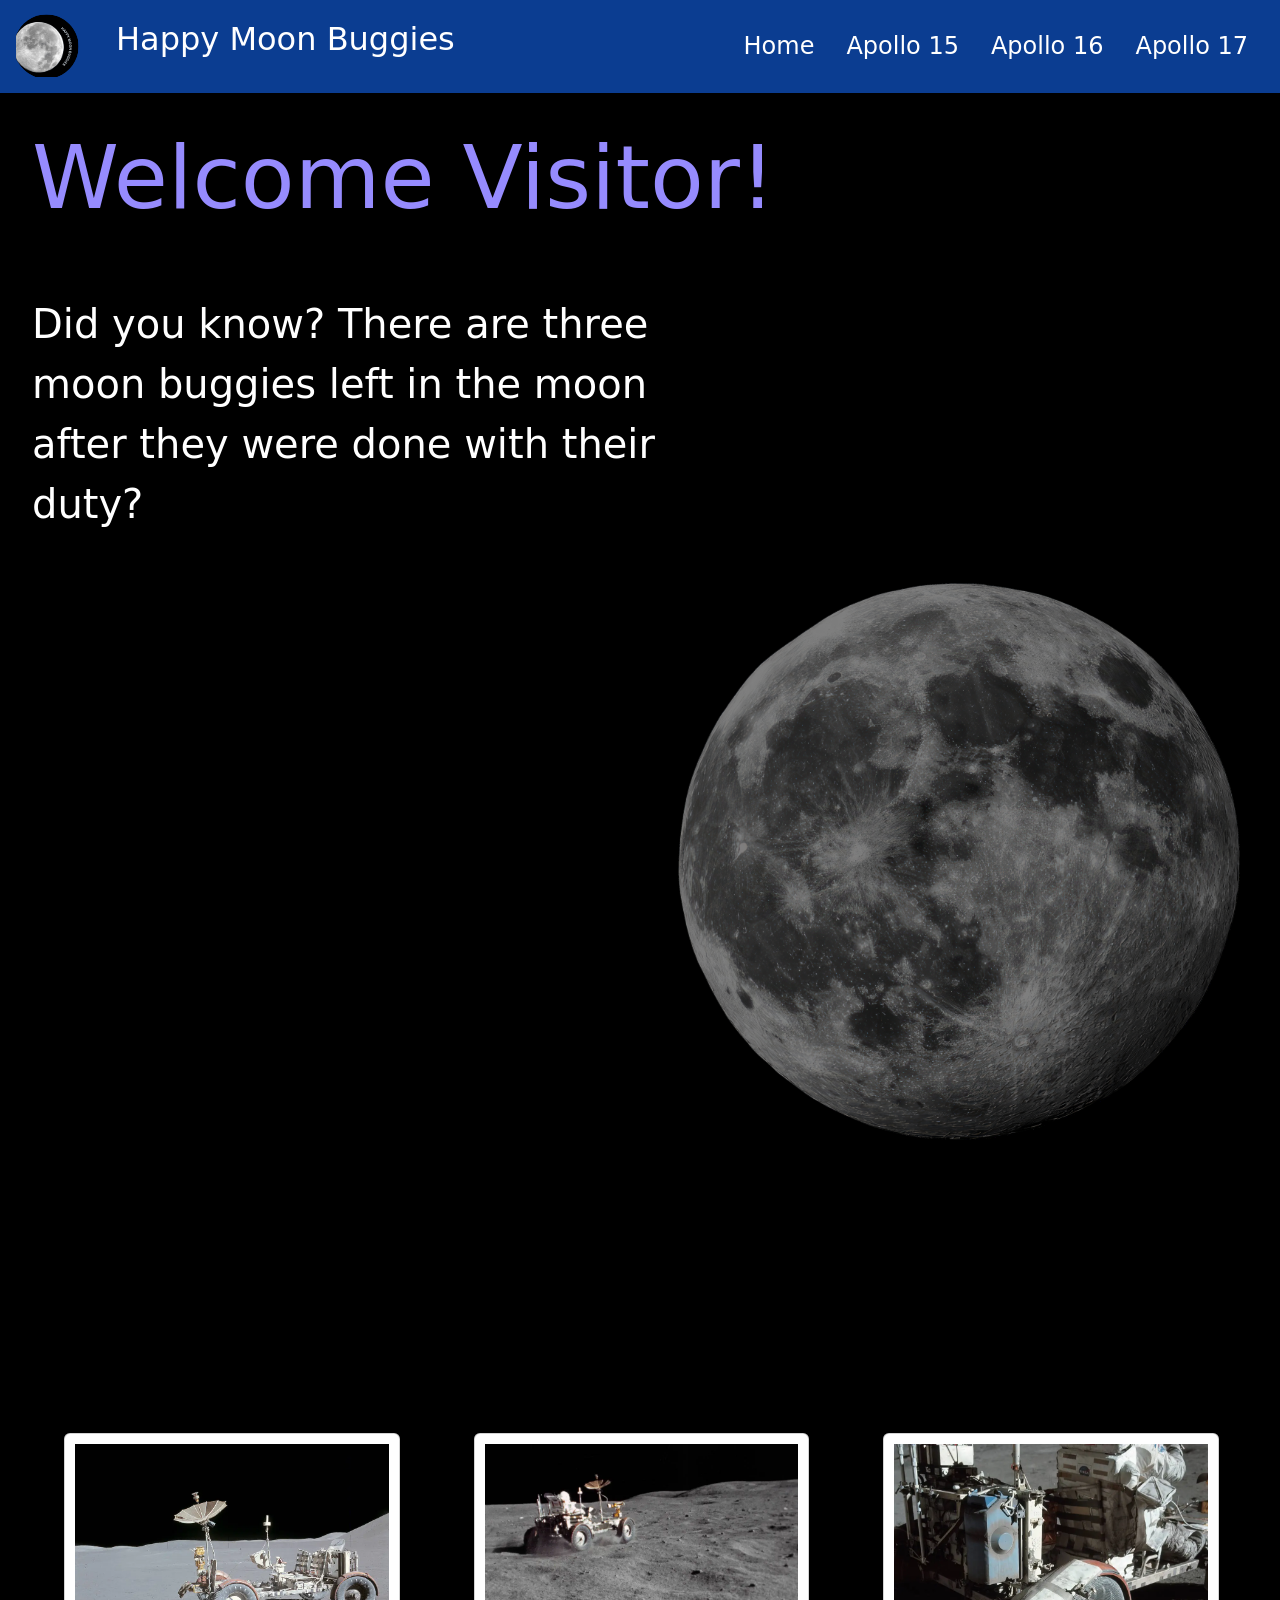
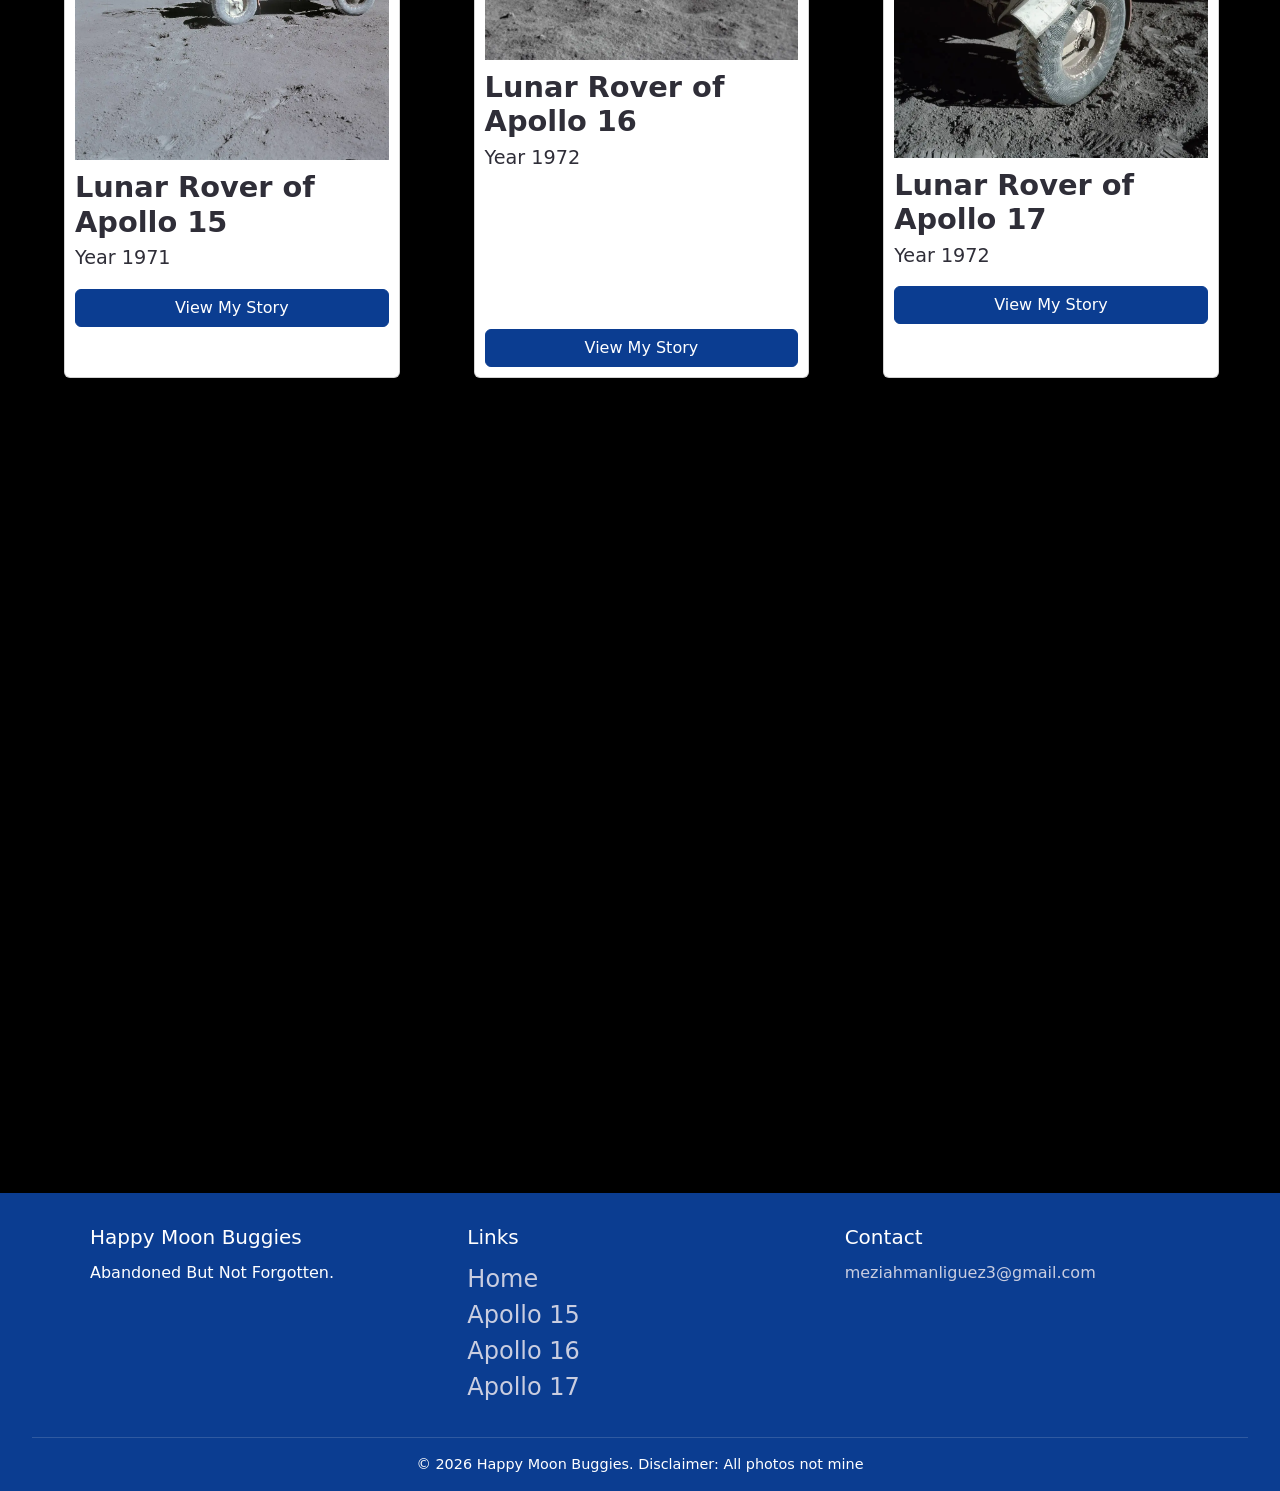
<file: index.html>
<html lang="en">
<head>
    <meta charset="UTF-8">
    <meta name="viewport" content="width=device-width, initial-scale=1.0">
    <title>Happiness</title>
    <link rel="icon" type="image/svg+xml" href="logo-buggies.svg">
    <link rel="stylesheet" href="index.css">
    <link href="https://cdn.jsdelivr.net/npm/bootstrap@5.3.9/dist/css/bootstrap.min.css" rel="stylesheet" integrity="sha384-yEPZ7jP9S0QKiUQ0m3jjsO4ProIW7wvR9gXkI7JOGa2XVsw53Yke2bsdkBbjmmiX" crossorigin="anonymous">
</head>
<body class="nasa-body">
    <header>
        <div class="header" id="headerNasa">
            <div id="logo-container">
                <img src="logo-buggies.svg" alt="NASA Logo" id="logo">
            </div>
            <h1 id="title">Happy Moon Buggies</h1>

            <nav>
                <!-- for hamburger menu to appear on phone -->
                <div class="hamburger-menu" onclick="toggleMenu()" onclick="alert('works')">
                    <span class="bar"></span>
                    <span class="bar"></span>
                    <span class="bar"></span>
                </div>

                <div class="nav-menu">
                    <ul>
                        <li><a href="index.html" class="a-nav">Home</a></li>
                        <li><a href="apollo15.html" class="a-nav">Apollo 15</a></li>
                        <li><a href="apollo16.html" class="a-nav">Apollo 16</a></li>
                        <li><a href="apollo17.html" class="a-nav">Apollo 17</a></li>
                    </ul>
                </div>
            </nav>
        </div>
    </header>
    

    <div class="main-content" id="main-content">
        <div class="home">
            <h2 id="welcome">Welcome Visitor!</h2>
            <p id="opening" class="line">Did you know? There are three moon buggies left in the moon after they were done with their duty?</p>

            <div class="center">
                <div class="lines">
                    <p class="line" id="line1">Let's talk about them!</p>
                </div>
                 <div class="frame">
                    <img src="1.svg" alt="Happy Moon Buggies" id="home-moon">   
                </div>
            </div>
           
            <div class="moon-buggies">
                <h2 id="introduce" class="line">Let me introduce you to...</h2>
                <div class="cards">
                    <div class="card">
                        <img src="apollo15.png" id="1st">
                        <h4>Lunar Rover of Apollo 15</h4>
                        <p><span class="date">Year 1971</span></p>
                        <a href="apollo15.html" class="btn btn-outline-primary btn-button">View My Story</a>
                        
                    </div>

                    <div class="card"  id="pic2nd">
                        <img src="apollo16.png" >
                        <h4>Lunar Rover of Apollo 16</h4>
                        <p><span class="date">Year 1972</span></p>
                        <a href="apollo16.html" class="btn btn-outline-primary btn-button" id="button2">View My Story</a>
                    </div>

                    <div class="card">
                        <img src="apollo17.png" id="pic3rd">
                        <h4>Lunar Rover of Apollo 17</h4>
                        <p><span class="date">Year 1972</span></p>
                        <a href="apollo17.html" class="btn btn-outline-primary btn-button">View My Story</a>
                    </div>
                </div>
            </div>
            
            
        </div>

    </div>

    <footer class="footer">
        <div class="footer-content">
            <div class="footer-col">
                <h5>Happy Moon Buggies</h5>
                <p>Abandoned But Not Forgotten.</p>
            </div>

            <div class="footer-col">
                <h5>Links</h5>
                <ul>
                    <li><a href="index.html">Home</a></li>
                    <li><a href="apollo15.html">Apollo 15</a></li>
                    <li><a href="apollo16.html">Apollo 16</a></li>
                    <li><a href="apollo17.html">Apollo 17</a></li>
                </ul>
            </div>

            <div class="footer-col">
                <h5>Contact</h5>
                <a href="mailto:meziahmanliguez3@gmail.com>">meziahmanliguez3@gmail.com</a>
            </div>
        </div>

        <p class="footer-bottom">© 2026 Happy Moon Buggies. Disclaimer: All photos not mine</p>
    </footer>

    <!-- JS so that hamburger menu only appears on phones, and can be unclicked--->
   <script src="https://cdn.jsdelivr.net/npm/bootstrap@5.3.9/dist/js/bootstrap.bundle.min.js" integrity="sha384-WyOxWvTyr1QaMPfiPJSv76iReVthorl5uWlFtZPyK0IEB0hGzo9y5Bp9mYanr8Bu" crossorigin="anonymous"></script>
    <script>
        function toggleMenu() 
        {
            document.querySelector('.nav-menu').classList.toggle('active');

            document.querySelectorAll('.nav-menu a') .forEach(link => 
            {
                link.addEventListener('click', () => 
                {
                    document.querySelector('.nav-menu').classList.remove('active');
                });
            });
        }

        const lineObserver = new IntersectionObserver((entries) => 
        {
            entries.forEach((entry) => {
            if (entry.isIntersecting) {
            entry.target.classList.add("visible");
        } else {
            entry.target.classList.remove("visible"); // remove this line to keep lines shown once revealed
        }
        });
            }, { threshold: 0.5 });

        document.querySelectorAll(".line").forEach((el) => lineObserver.observe(el));


       
        
    </script>
</body>
</html>
</file>
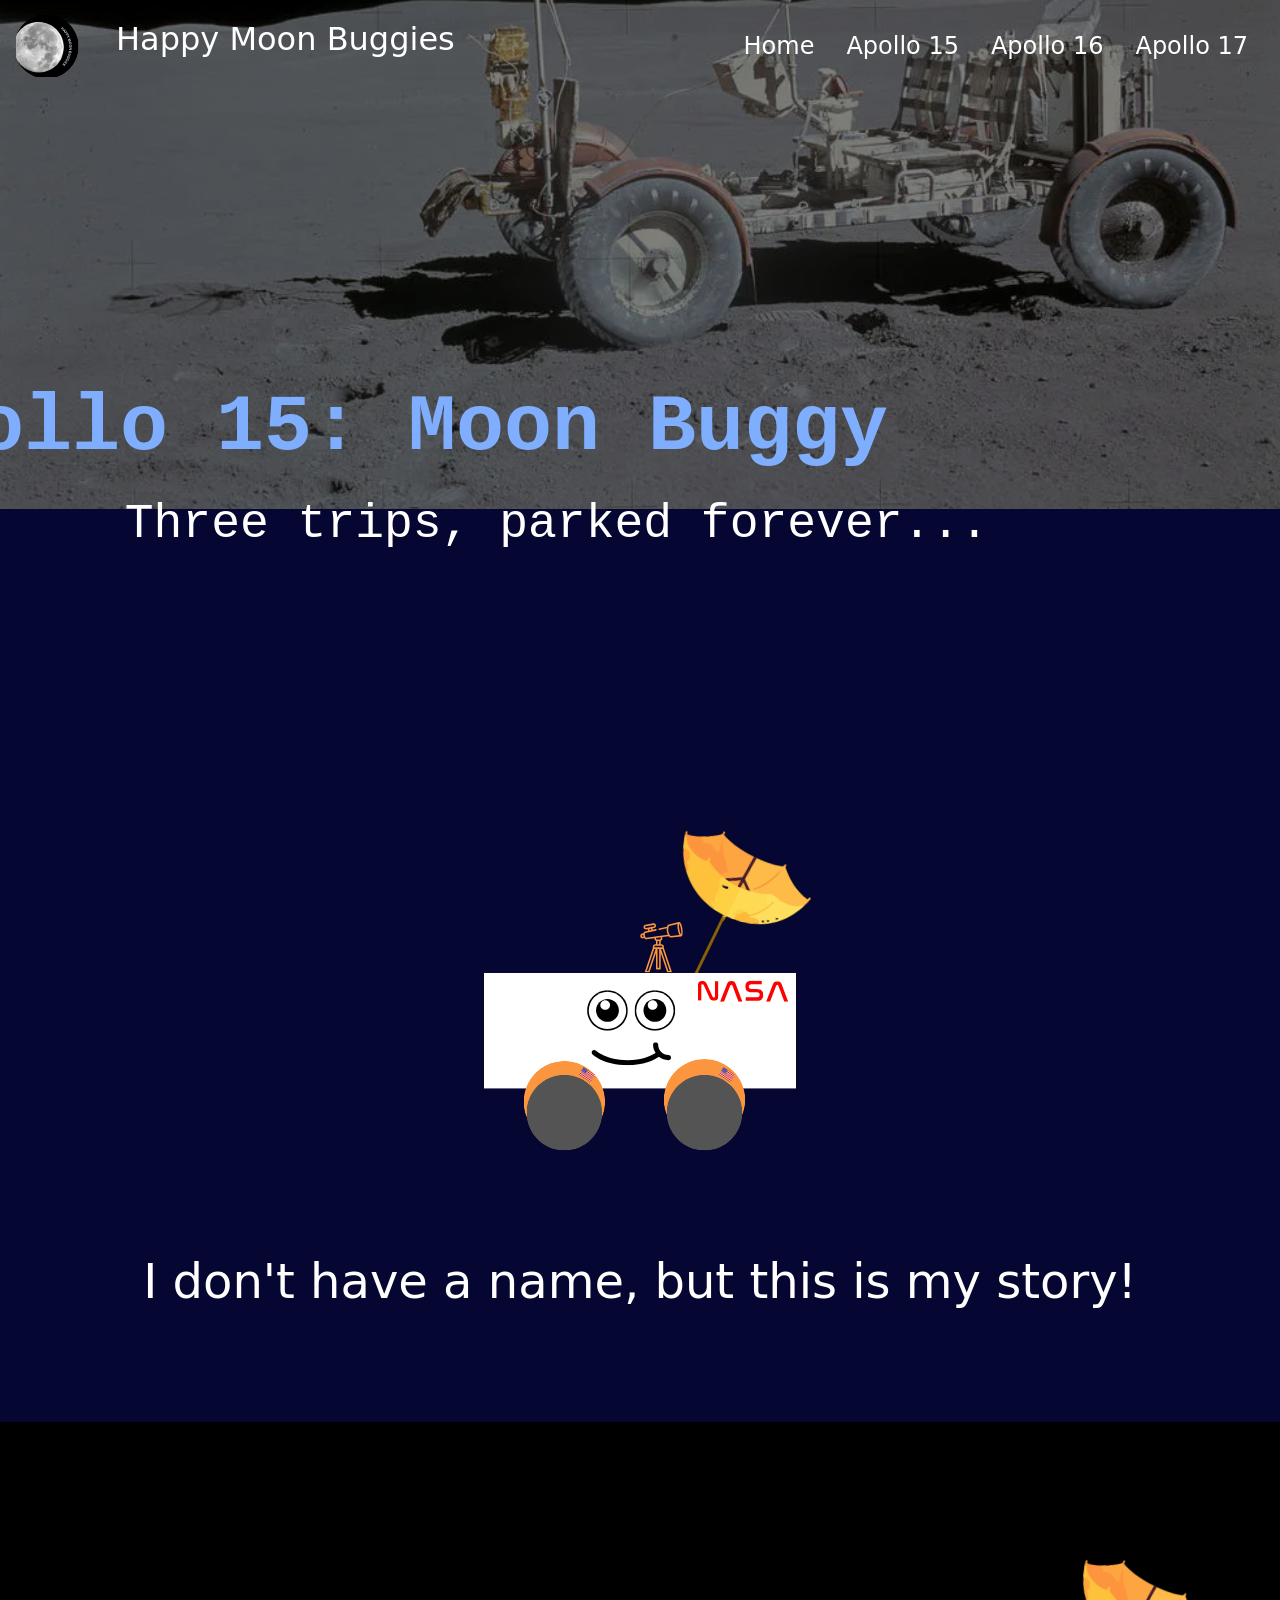
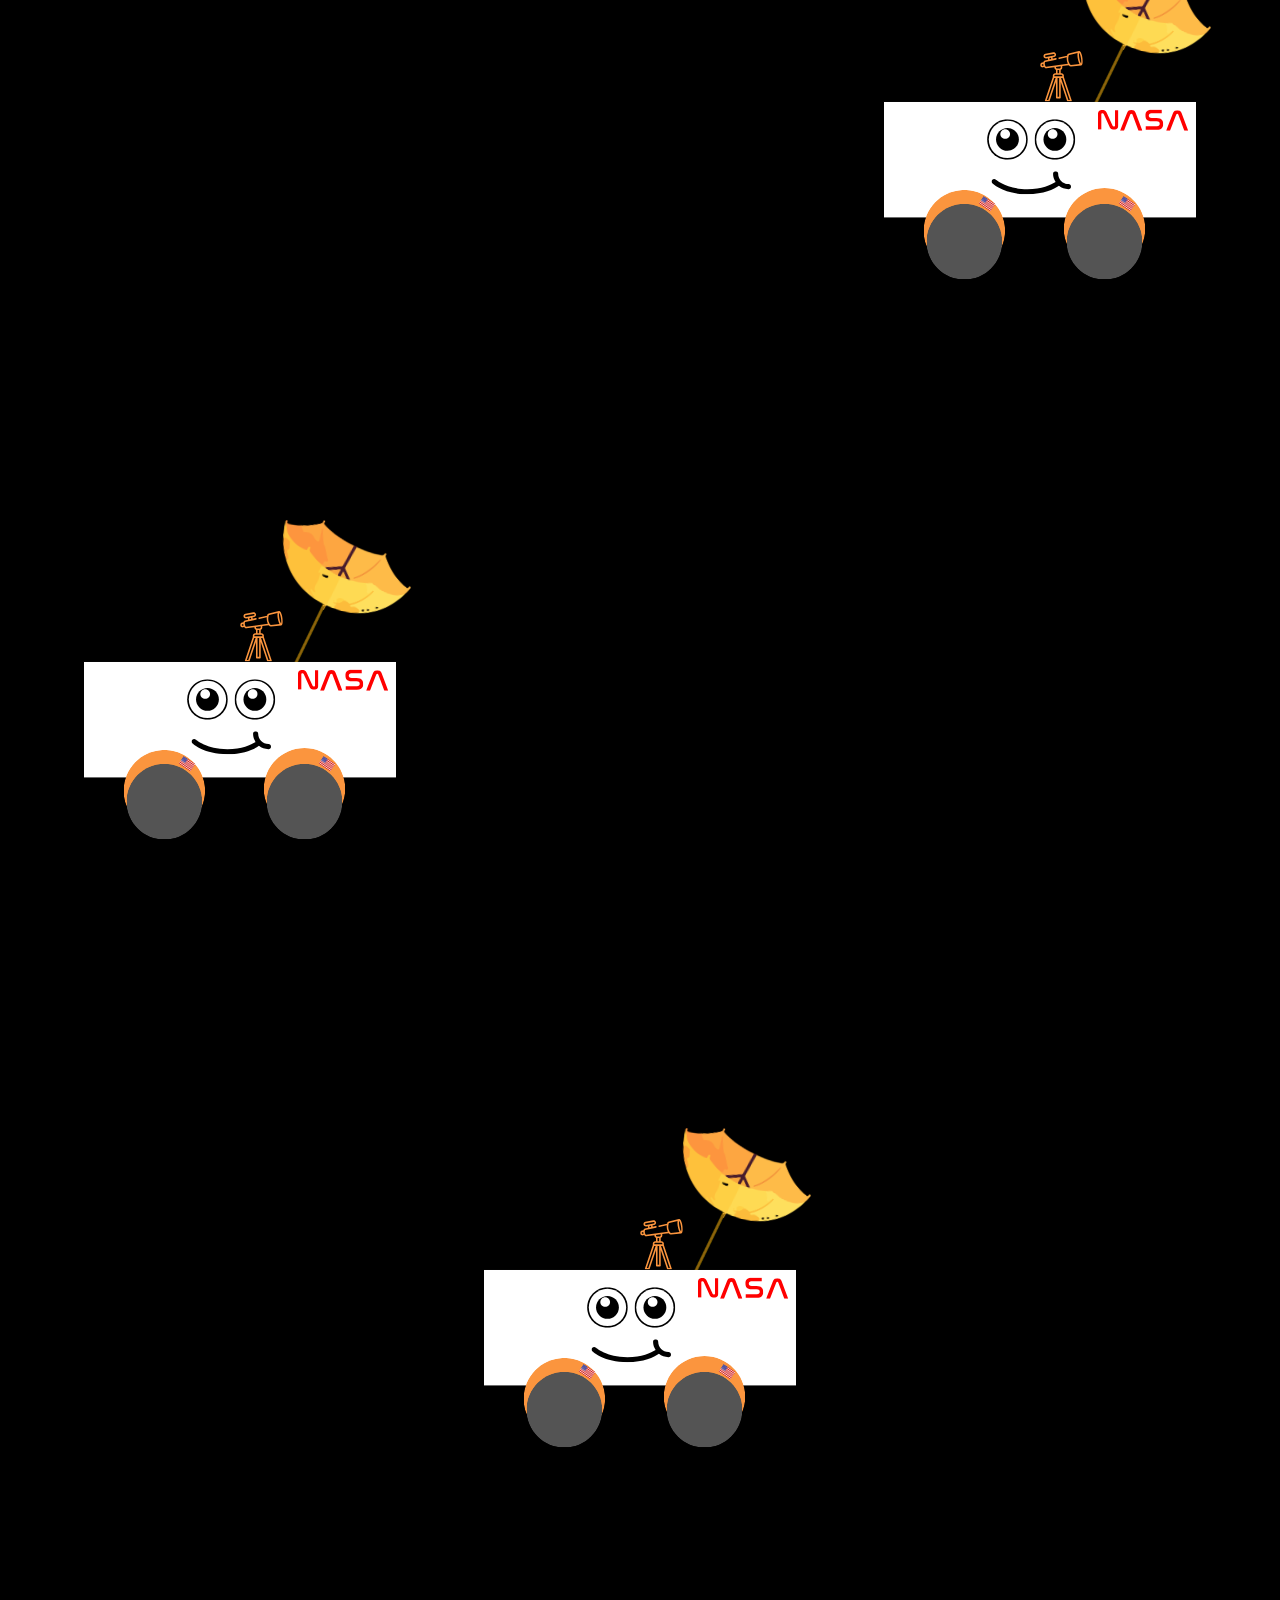
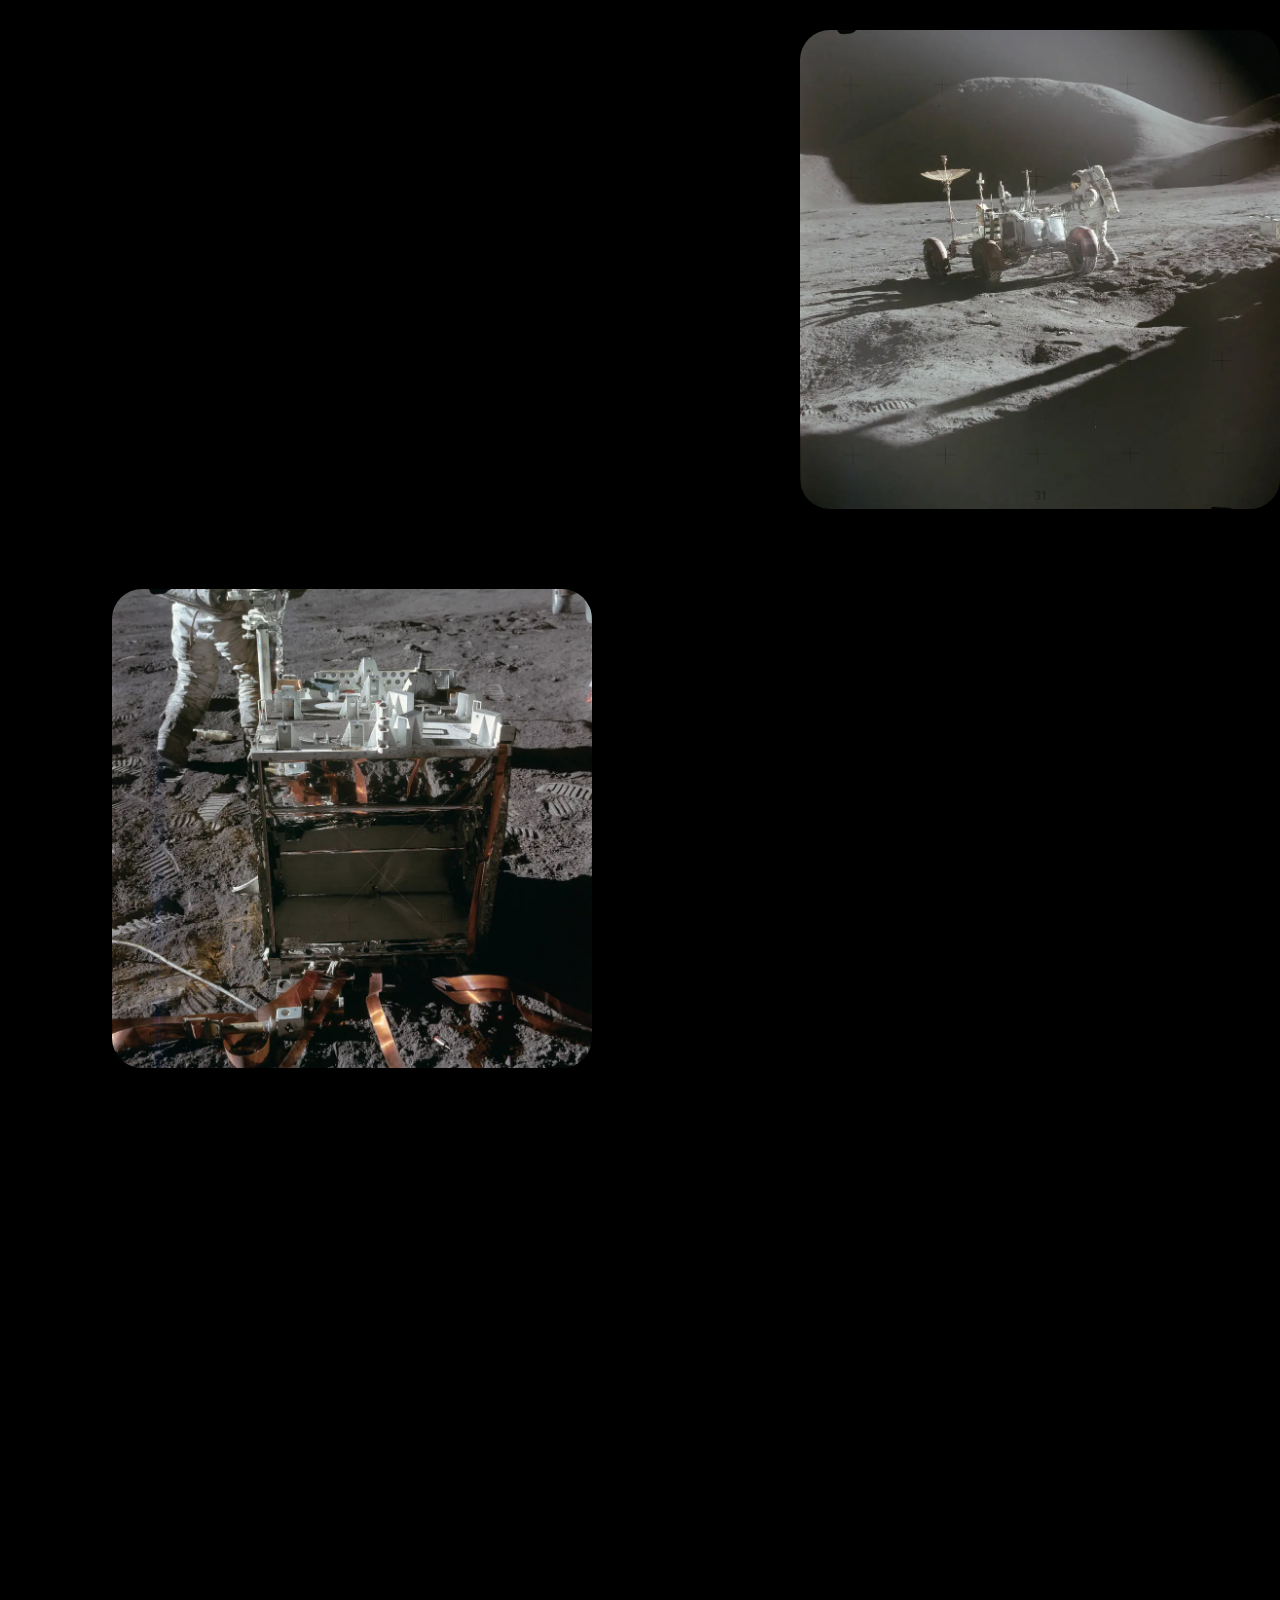
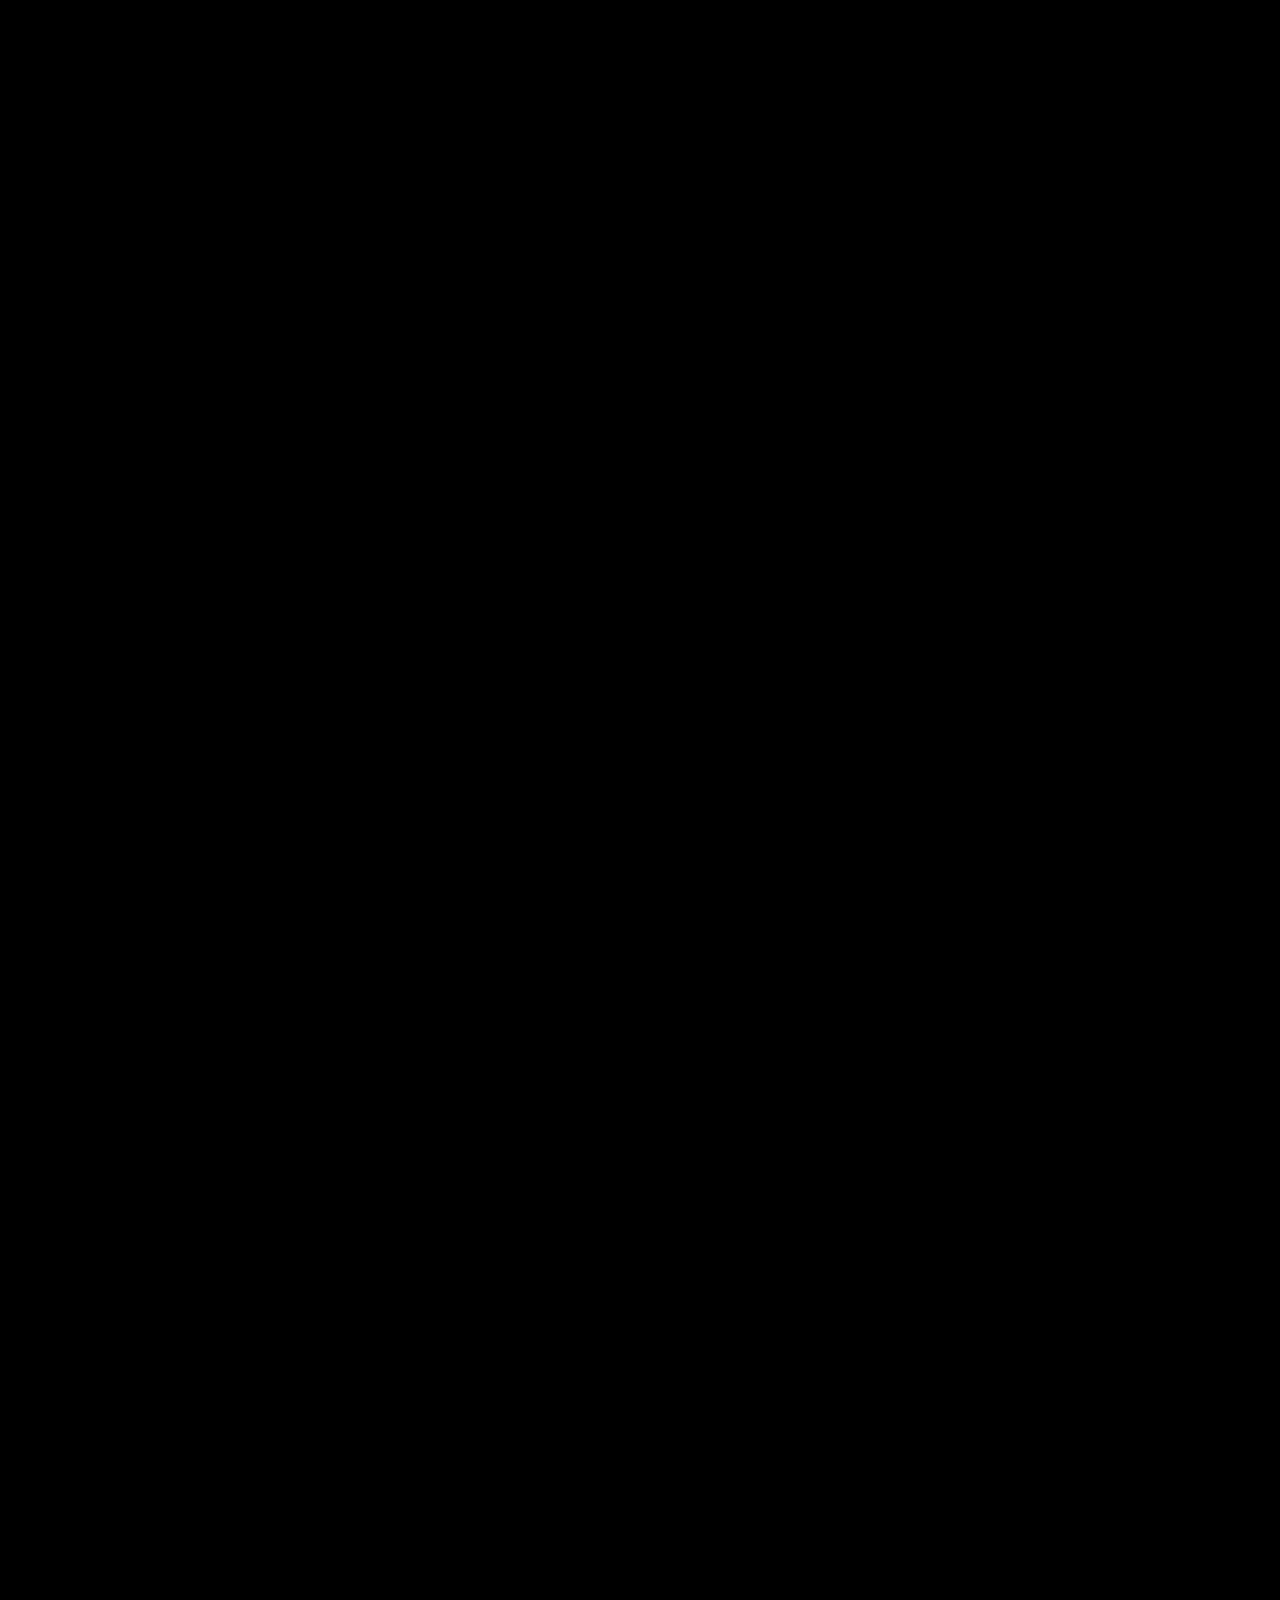
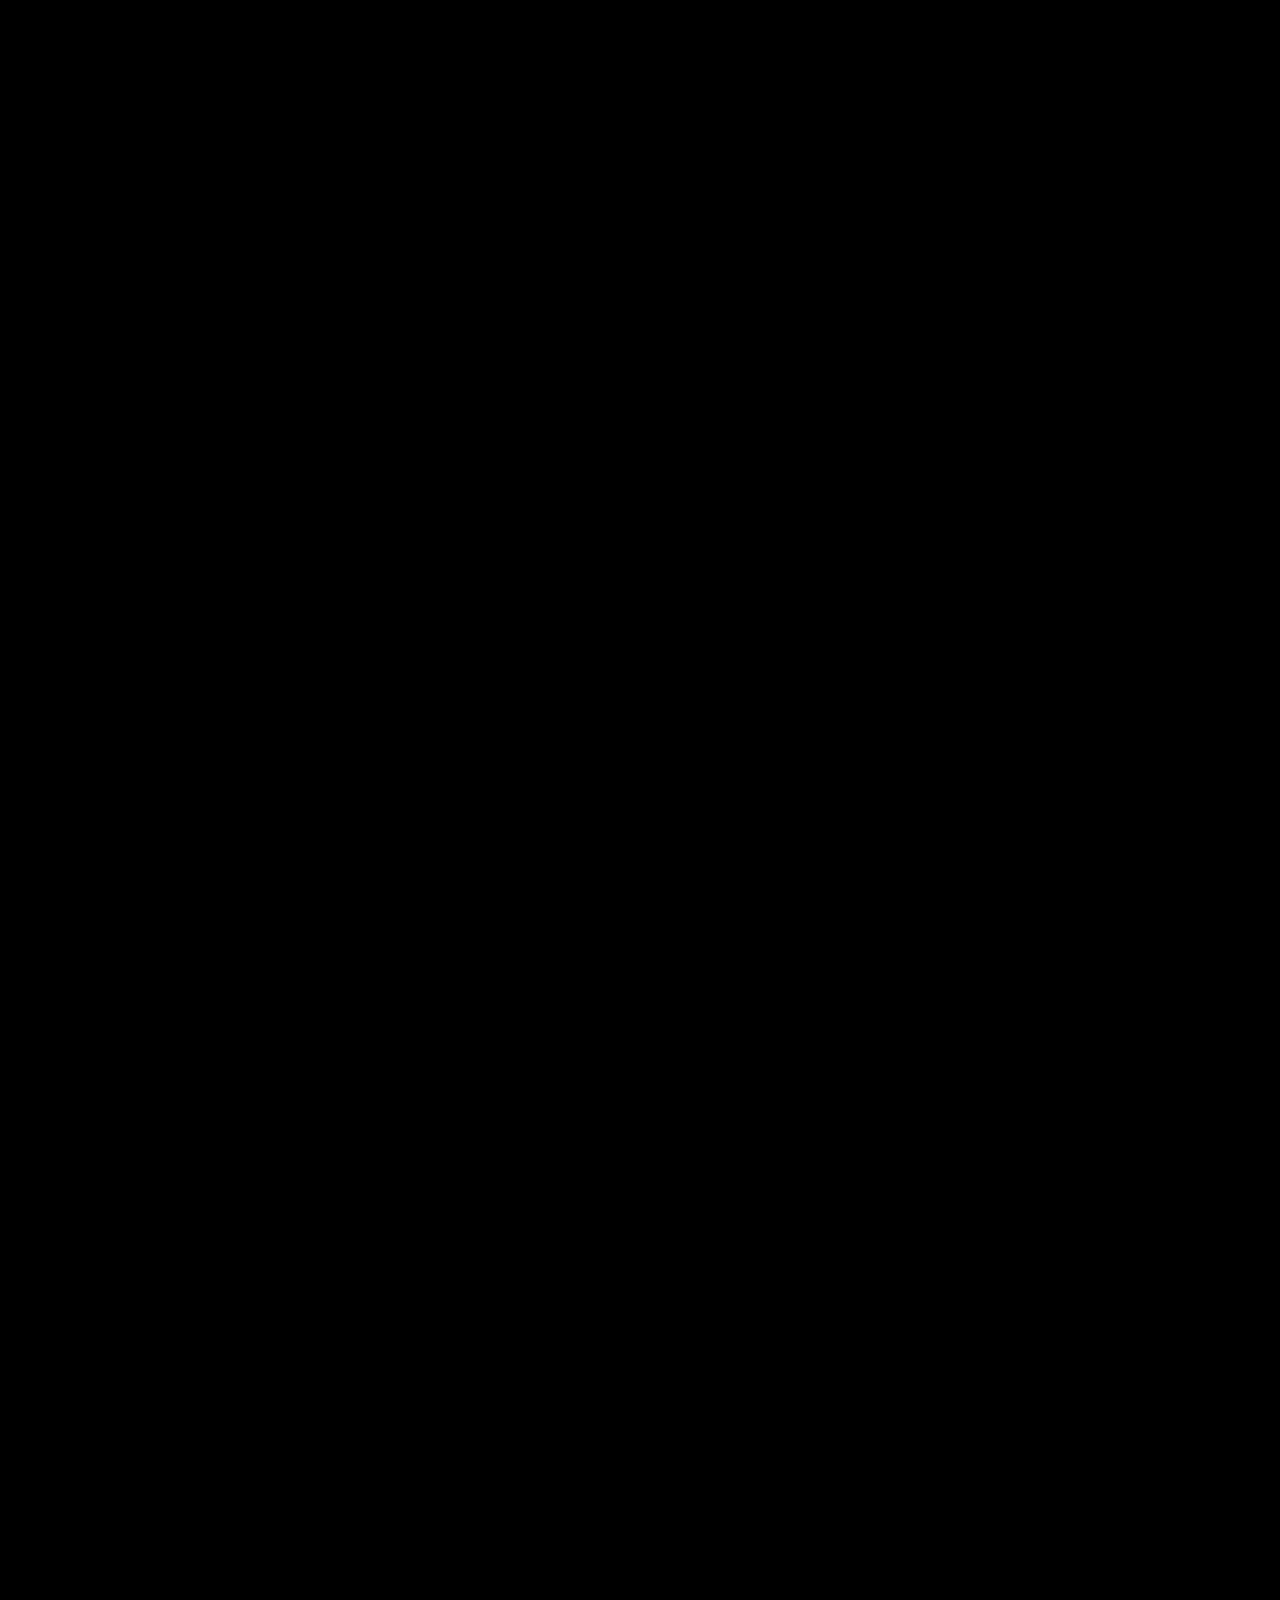
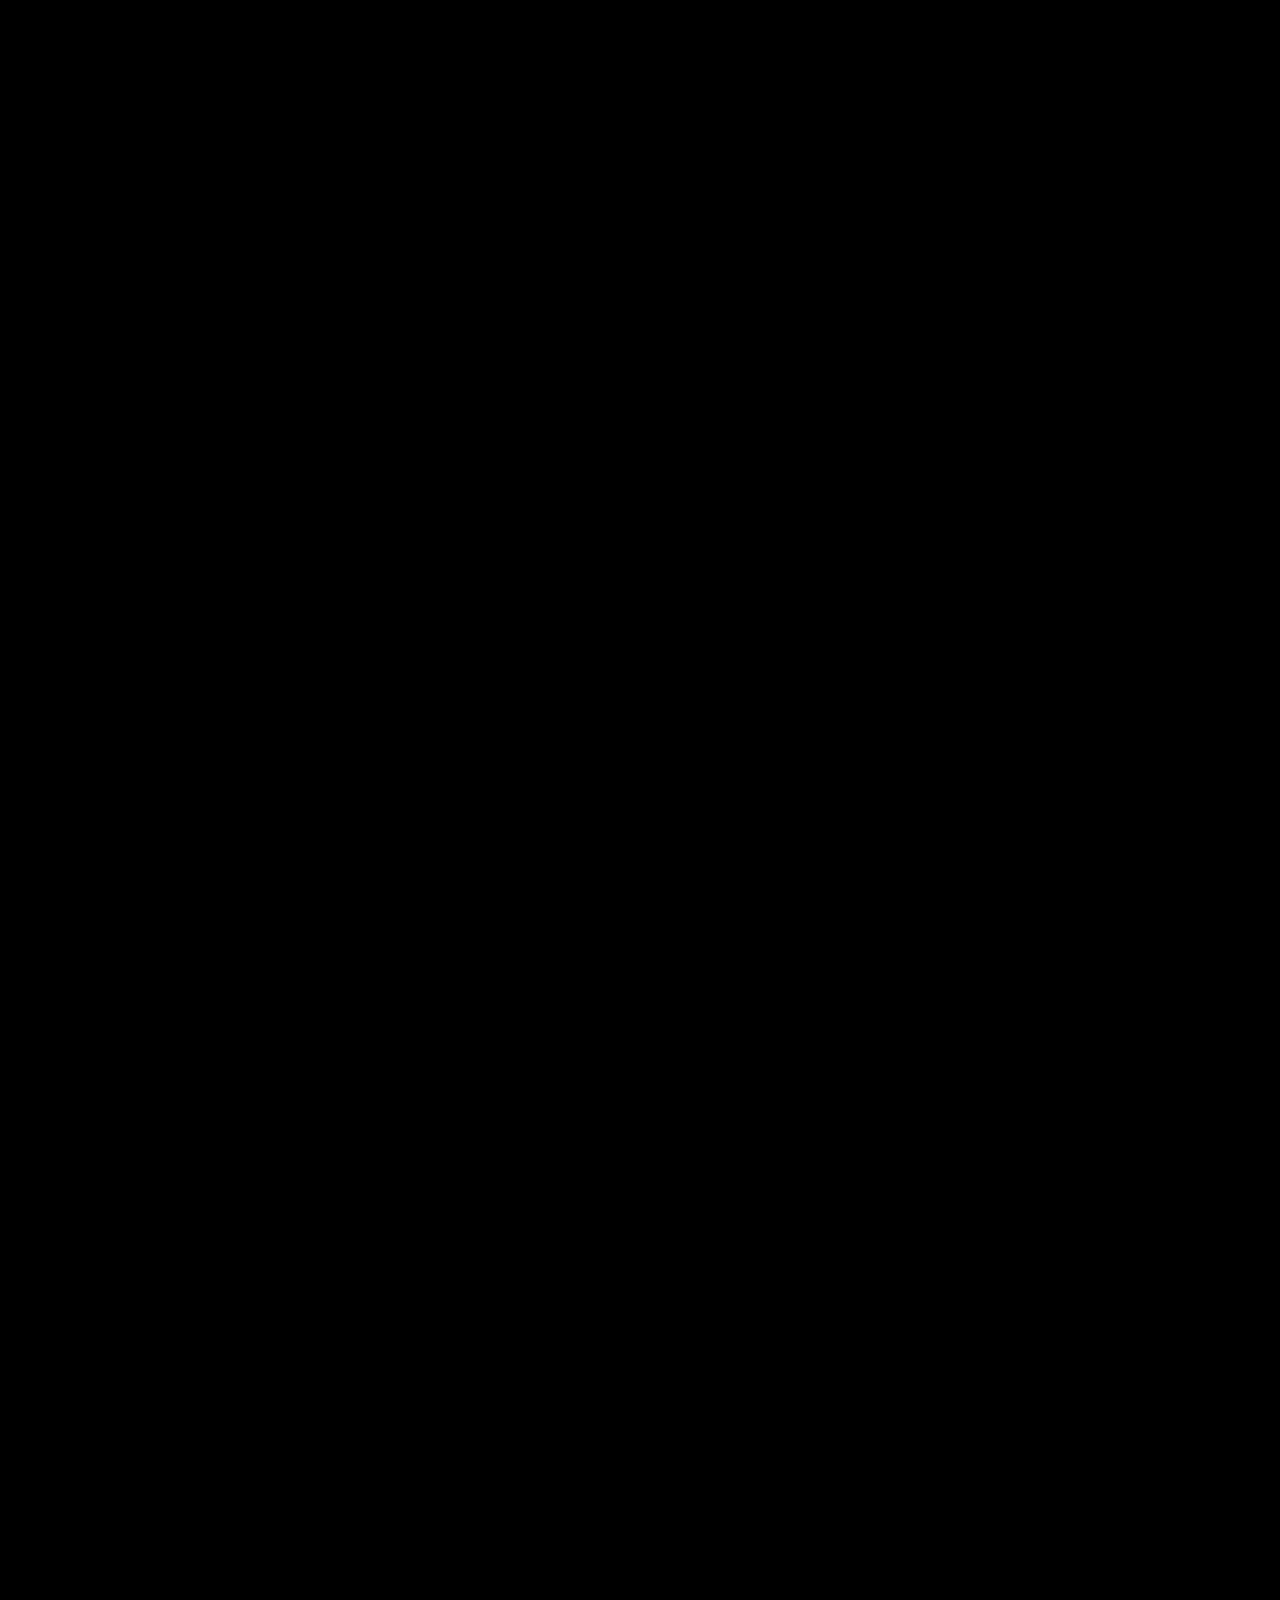
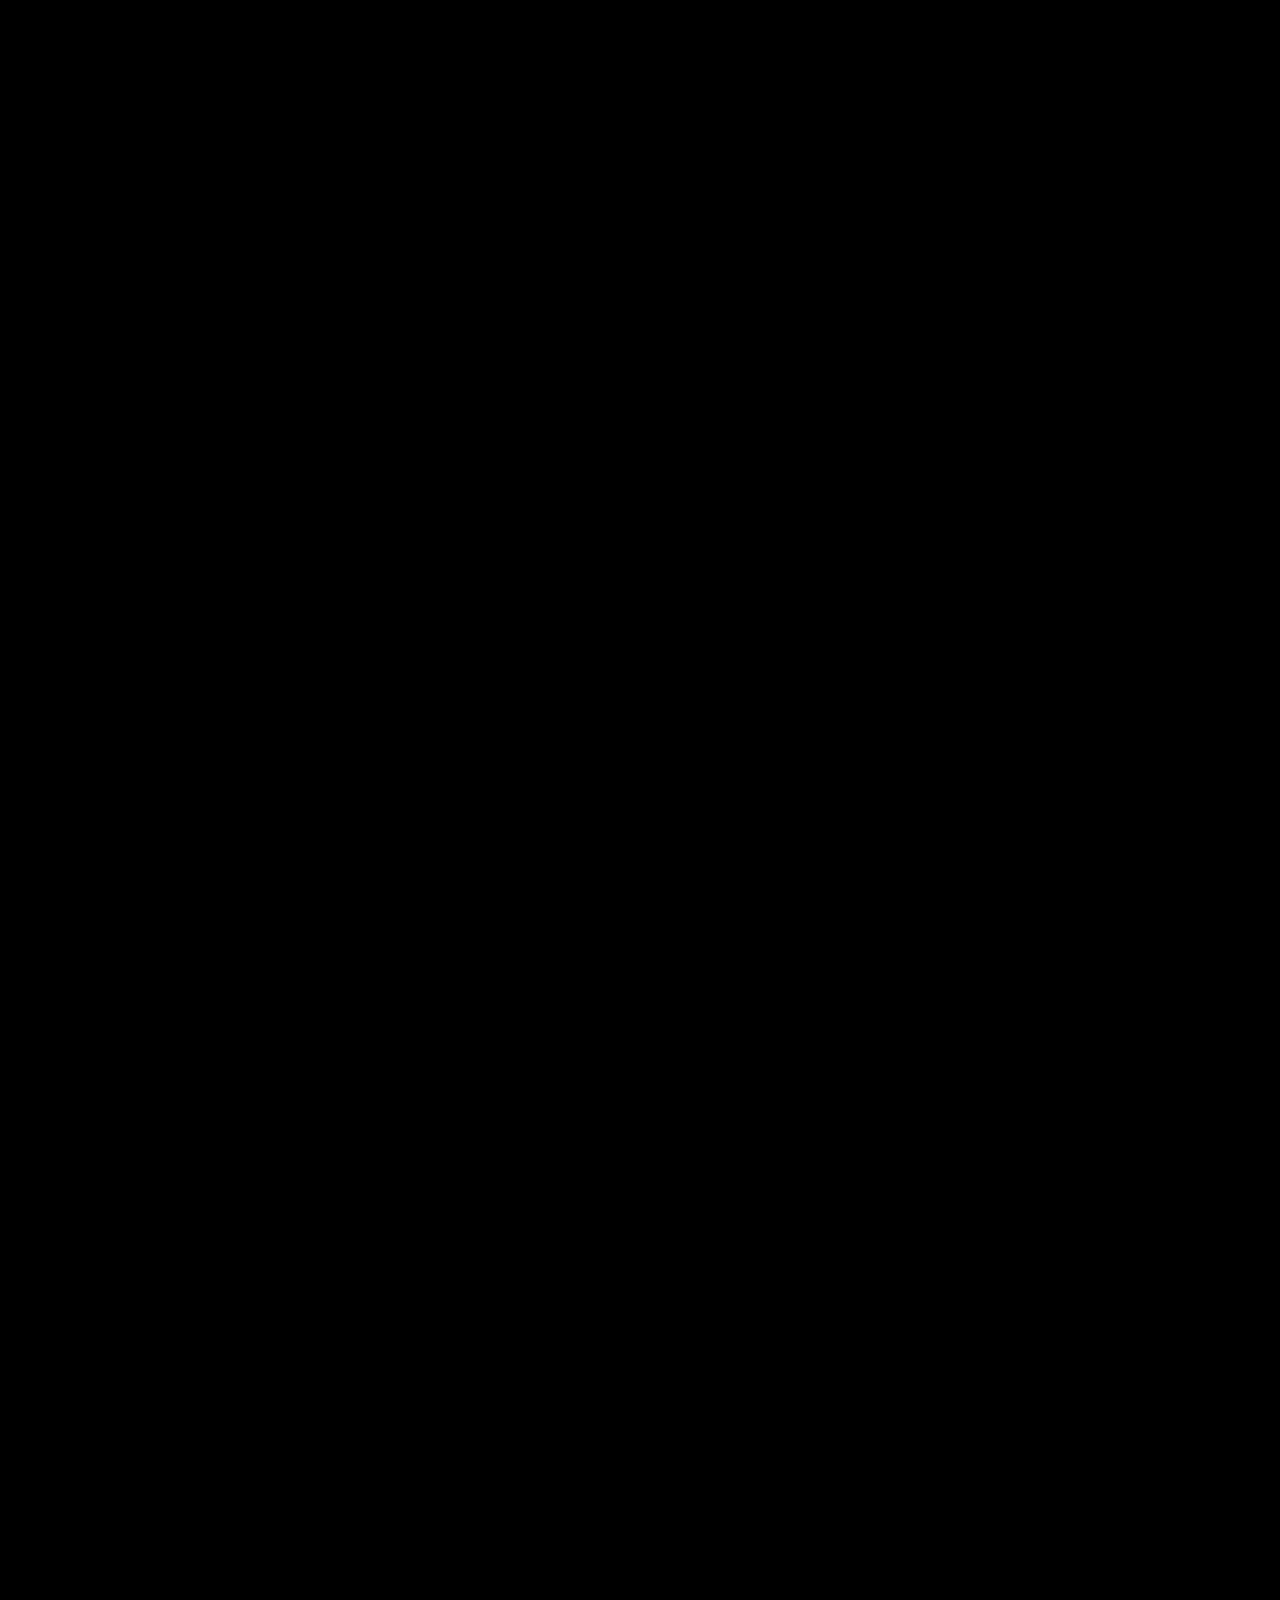
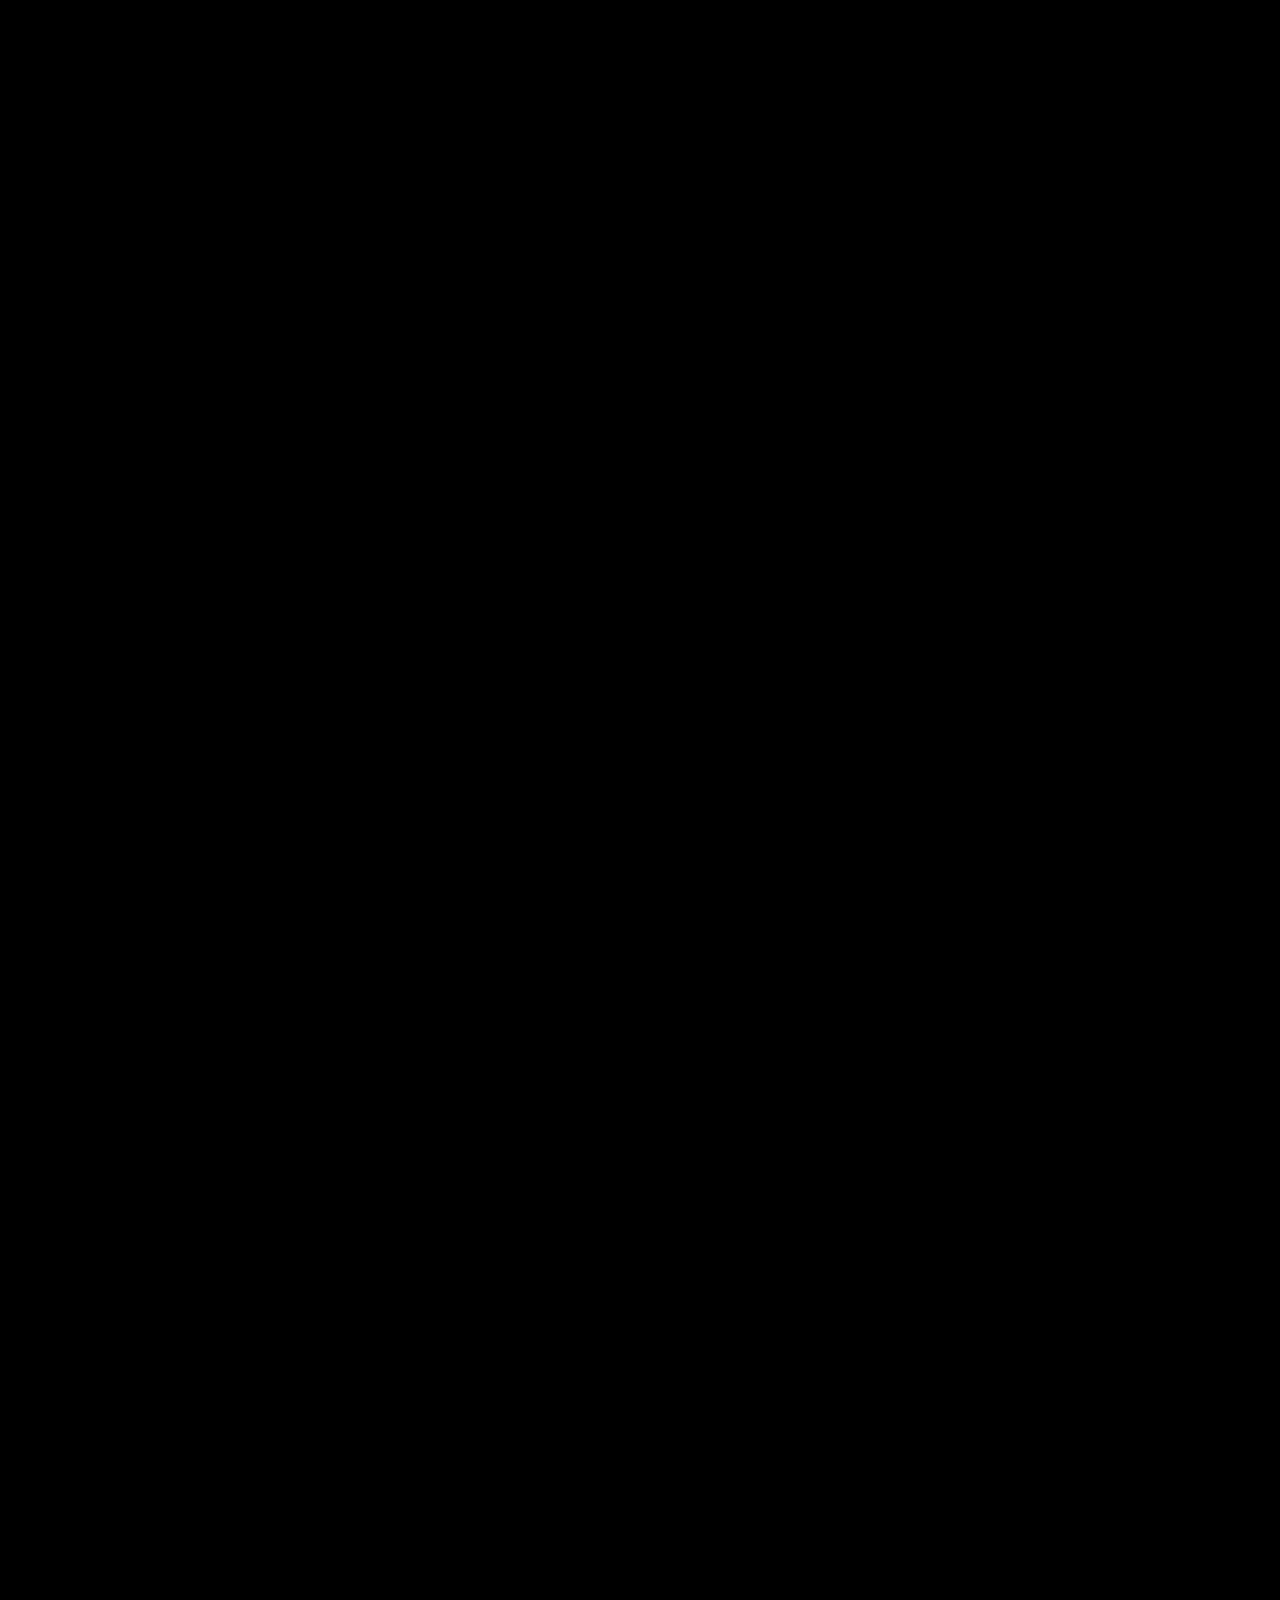
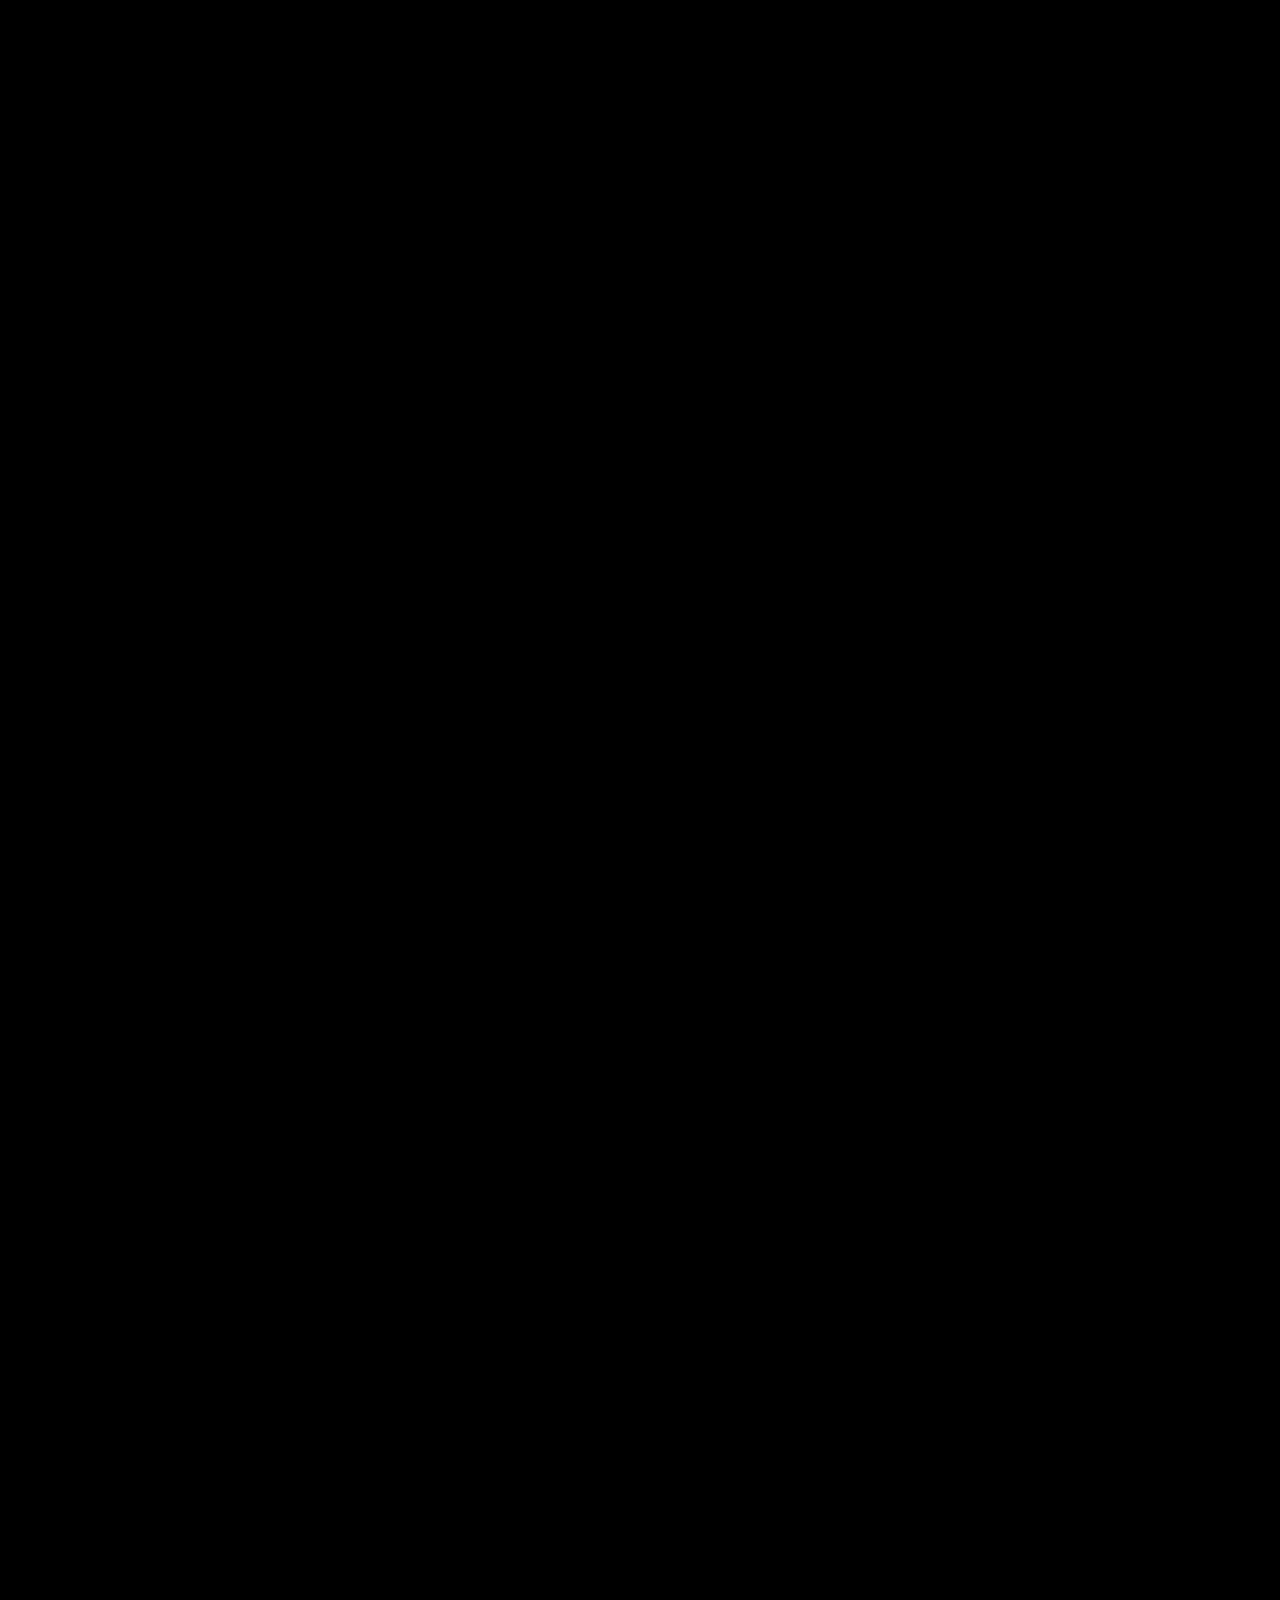
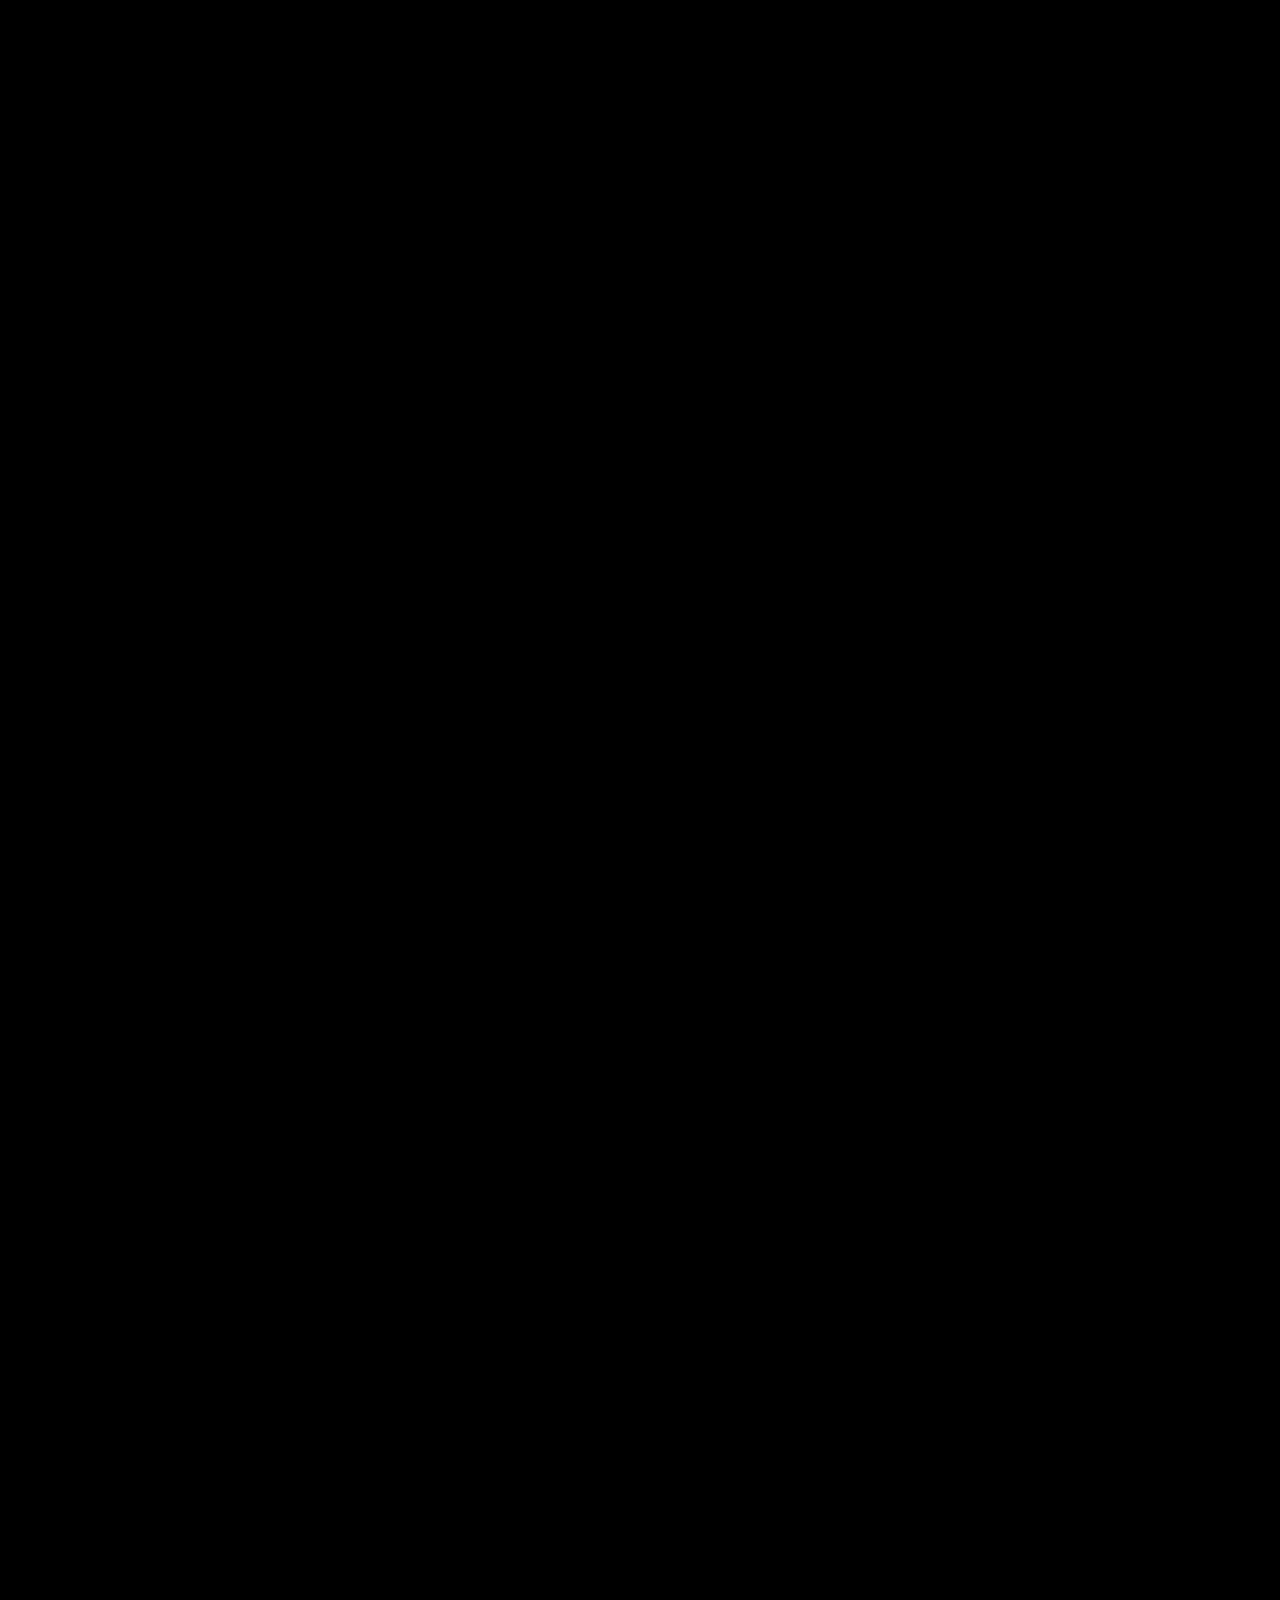
<file: apollo15.html>
<html lang="en">
<head>
    <meta charset="UTF-8">
    <meta name="viewport" content="width=device-width, initial-scale=1.0">
    <title>Happiness</title>
    <link rel="icon" type="image/svg+xml" href="logo-buggies.svg">
    <link rel="stylesheet" href="index.css">
    <link href="https://cdn.jsdelivr.net/npm/bootstrap@5.3.9/dist/css/bootstrap.min.css" rel="stylesheet" integrity="sha384-yEPZ7jP9S0QKiUQ0m3jjsO4ProIW7wvR9gXkI7JOGa2XVsw53Yke2bsdkBbjmmiX" crossorigin="anonymous">
</head>
<body>
    <div class="header" id="headerA15">
        <div id="logo-container">
            <img src="logo-buggies.svg" alt="NASA Logo" id="logo">
        </div>
        <h1 id="title">Happy Moon Buggies</h1>

        <nav>
            <!-- for hamburger menu to appear on phone -->
            <div class="hamburger-menu" onclick="toggleMenu()" onclick="alert('works')">
                <span class="bar"></span>
                <span class="bar"></span>
                <span class="bar"></span>
            </div>

            <div class="nav-menu">
                <ul>
                    <li><a href="index.html" class="a-nav">Home</a></li>
                    <li><a href="#apollo15-main" class="a-nav">Apollo 15</a></li>
                    <li><a href="apollo16.html" class="a-nav">Apollo 16</a></li>
                    <li><a href="apollo17.html" class="a-nav">Apollo 17</a></li>
                </ul>
            </div>
        </nav>
    </div>

    <div class="apollo15-main" id="apollo15-main">
        <div class="picture-15">
            <img src="apollo15.png" alt="Apollo 15 Lunar Rover" id="apollo15-pic">
            <pre id="title-A15"><span id="title2">Apollo 15: Moon Buggy</span>
            Three trips, parked forever...
            </pre>
        </div>

        <div class="hi15">
            <h2 id="MBhi" class="linesA15">Hi!</h2>
            <img src="buggy15.svg" alt="Apollo 15 Lunar Rover" id="buggy15">
            <h3 id="MBhi2">I don't have a name, but this is my story!</h3>
        </div>
    </div>

    <div class="apollo15-story" id="apollo15-story">
        <div class="story-15 story1">
            <p id="story15-1" class="stories linesA15">Hello! I’m the rover or ‘moon buggy’ in Apollo 15. I have 2 companions on my assignment. They are David and James, I drove them throughout the moon!</p>
            <img src="buggy15.svg" alt="Apollo 15 Lunar Rover" class="buggy15">
        </div>

        <div class="story-15 story1">
            <img src="buggy15.svg" alt="Apollo 15 Lunar Rover" class="buggy15">
            <p id="story15-2" class="stories linesA15">We discovered rocks, toured the moon, and I helped them collect geologic examples!</p>
            
        </div>

        <div class="story-15 center-story">
            <p id="story15-3" class="stories linesA15" style="padding-bottom: 0;">Let me tell you my story!</p>
            <img src="buggy15.svg" alt="Apollo 15 Lunar Rover" class="buggy15">
        </div>

        <div class="story-15 story1">
            <pre id="story15-2" class="stories linesA15" style="padding-bottom: 0;">I don’t have a personal name, 
but they usually call me ‘moon buggy’ 
or simply Land Roving Vehicle. 
                
Even if I don’t have a name, 
I have a very important mission! 
                
To be the car of the astronauts to traverse the moon!</pre>
            <img src="pic15-1.png" alt="Apollo 15 Lunar Rover" class="buggy15 pics-15">
        </div>

        <div class="story-15 story1">
            <img src="pic15-2.png" alt="Apollo 15 Lunar Rover" class="buggy15 pics-15" style="margin-right: 7rem; margin-left: 7rem;">
            <p id="story15-4" class="stories linesA15" style="margin-left: 0;">I did 3 trips on my mission.</p>
            
        </div>

        <div class="story-15 story1">
            <p id="story15-4" class="stories linesA15">On our first trip together with James and David, we headed south-southeast along Hadley Rille(I am the first and only rover to traverse this btw) towards the Elbow Crater.</p>
        </div>

        <div class="story-15 story1">
            <p id="story15-5" class="stories linesA15">We travelled for 3.2 kilometers…</p>
        </div>

        <div class="story-15 story1">
            <p id="story15-6" class="stories linesA15">thankfully I made it!</p>
        </div>

        <div class="story-15 story1">
            <p id="story15-7" class="stories linesA15">When we’re on the crater, David and James got down to collect geology samples(just rocks basically) while I waited for them.</p>
        </div>

         <div class="story-15 story1">
            <p id="story15-8" class="stories linesA15">After they collected rocks, we now moved on to the next destination.</p>
        </div>

        <div class="story-15 story1">
            <p id="story15-9" class="stories linesA15">Our next stop was Station 2 near St. George Crater on the slopes of Mount Hadley!</p>
        </div>

        <div class="story-15 story1">
            <p id="story15-10" class="stories linesA15">Then they got down to collect rocks again.</p>
        </div>

        <div class="story-15 story1">
            <p id="story15-11" class="stories linesA15">After they collected rocks, sadly because we’re running out of time we didn’t get to the next destination, Station 3.</p>
        </div>

        <div class="story-15 story1">
            <p id="story15-12" class="stories linesA15">So we just got back to the Lunar Module(where James and David stay).</p>
        </div>

        <div class="story-15 story1">
            <p id="story15-13" class="stories linesA15">But surprise! I actually still have another mission for the day. It’s transporting the instruments, they called it ALSEP instruments.</p>
        </div>

        <div class="story-15 story1">
            <p id="story15-14" class="stories linesA15">Then I watched David drill holes, and he’s clearly having a hard time. So we just drove back to their accommodation(Lunar Module obviously).</p>
        </div>

        <div class="story-15 story1">
            <p id="story15-15" class="stories linesA15">They parked me outside while they went inside to eat dinner. Well, the moon’s scenery is worth the watch.</p>
        </div>

        <div class="story-15 story1">
            <p id="story15-16" class="stories linesA15">The next day, it’s now our second Moon walk.</p>
        </div>

        <div class="story-15 story1">
            <p id="story15-17" class="stories linesA15">Another trip again!</p>
        </div>

        <div class="story-15 story1">
            <p id="story15-18" class="stories linesA15">I saw James and David going out, but they didn’t drive me.</p>
        </div>

        <div class="story-15 story1">
            <p id="story15-19" class="stories linesA15">Why, though?</p>
        </div>

        <div class="story-15 story1">
            <p id="story15-20" class="stories linesA15">Later, they went back and loaded me and we drove away.</p>
        </div>

        <div class="story-15 story1">
            <p id="story15-21" class="stories linesA15">Now I can say, this is my second trip!</p>
        </div>

        <div class="story-15 story1">
            <p id="story15-22" class="stories linesA15">We headed south, passed by Mt. Hadley, towards our destination… Station 6!</p>
        </div>

        <div class="story-15 story1">
            <p id="story15-23" class="stories linesA15">Then when we’re already 5 kilometers away from their accommodation(Lunar Module obviously).</p>
        </div>

        <div class="story-15 story1">
            <p id="story15-24" class="stories linesA15">David and James got down, and I saw David taking pictures of their accommodation from this distance, why though?</p>
        </div>

        <div class="story-15 story1">
            <p id="story15-25" class="stories linesA15">They see it everyday.</p>
        </div>

        <div class="story-15 story1">
            <p id="story15-26" class="stories linesA15">Just kidding! It’s because this is our longest trip!</p>
        </div>

        <div class="story-15 story1">
            <p id="story15-27" class="stories linesA15">Then they collected rocks again, now with soil.</p>
        </div>

        <div class="story-15 story1">
            <p id="story15-28" class="stories linesA15">After that, we headed west and we saw this greenish large rock at Station 6a. David got down to sample it of course.</p>
        </div>

        <div class="story-15 story1">
            <p id="story15-29" class="stories linesA15">Oops! I almost tilted!</p>
        </div>

        <div class="story-15 story1">
            <p id="story15-30" class="stories linesA15">Thankfully, James managed to steady me.</p>
        </div>

        <div class="story-15 story1">
            <p id="story15-31" class="stories linesA15">Next, we headed to Station 7 at Spur Crater.</p>
        </div>

        <div class="story-15 story1">
            <p id="story15-32" class="stories linesA15">Wow, a new place unlocked! I saw them collecting a white rock, actually it’s white inside.</p>
        </div>

        <div class="story-15 story1">
            <p id="story15-33" class="stories linesA15">Then, we left to go back to their accommodation(Lunar Module obviously), but we made a quick stop at Station 4 at Dune Crater.</p>
        </div>

        <div class="story-15 story1">
            <p id="story15-34" class="stories linesA15">They collected rocks again.</p>
        </div>

        <div class="story-15 story1">
            <p id="story15-35" class="stories linesA15">Then on the ride to their accommodation… wohooo!</p>
        </div>

        <div class="story-15 story1">
            <p id="story15-36" class="stories linesA15">I drove with a speed like never before!</p>
        </div>

        <div class="story-15 story1">
            <p id="story15-37" class="stories linesA15">Well just 12km/hr. Then when we got back, they unloaded all the things on my back.</p>
        </div>

        <div class="story-15 story1">
            <p id="story15-38" class="stories linesA15">Whew! What a trip.</p>
        </div>

        <div class="story-15 story1">
            <p id="story15-39" class="stories linesA15">Then I saw David and James go on and about, busy with their chores.</p>
        </div>

        <div class="story-15 story1">
            <p id="story15-40" class="stories linesA15">I saw James pulling out the American flag while David drills again(his unfinished work from yesterday).</p>
        </div>

        <div class="story-15 story1">
            <p id="story15-41" class="stories linesA15">Then after their chores, David drove me to deploy the American Flag while James walked.</p>
        </div>

        <div class="story-15 story1">
            <p id="story15-42" class="stories linesA15">After our tasks for the day, they went inside their accommodation, while I stayed outside.</p>
        </div>

        <div class="story-15 story1">
            <p id="story15-43" class="stories linesA15">Now, I chose to watch the Falcon, that’s the name of their accommodation. I will actually miss them.</p>
        </div>

        <div class="story-15 story1">
            <p id="story15-44" class="stories linesA15">It's the next day, and our last trip!</p>
        </div>

        <div class="story-15 story1">
            <p id="story15-45" class="stories linesA15">First, they loaded me with their equipment.</p>
        </div>

        <div class="story-15 story1">
            <p id="story15-46" class="stories linesA15">Then I saw them taking pictures of each other.</p>
        </div>

        <div class="story-15 story1">
            <p id="story15-47" class="stories linesA15">Humans really like to preserve memories.</p>
        </div>

        <div class="story-15 story1">
            <p id="story15-48" class="stories linesA15">Then David drove me while James walked again. Seriously, isn't he tired?</p>
        </div>

        <div class="story-15 story1">
            <p id="story15-49" class="stories linesA15">At our destination, they called it the ALSEP site.</p>
        </div>

        <div class="story-15 story1">
            <p id="story15-50" class="stories linesA15">They collected the rocks David drilled before.</p>
        </div>

        <div class="story-15 story1">
            <p id="story15-51" class="stories linesA15">After that, we drove to Station 9.</p>
        </div>

        <div class="story-15 story1">
            <p id="story15-52" class="stories linesA15">They took pictures again and collected rocks.</p>
        </div>

        <div class="story-15 story1">
            <p id="story15-53" class="stories linesA15">The same scenario with the next stop, the Station 9a.</p>
        </div>

        <div class="story-15 story1">
            <p id="story15-54" class="stories linesA15">Then to my last station, Station 10. They took pictures again.</p>
        </div>

        <div class="story-15 story1">
            <p id="story15-55" class="stories linesA15">Now it’s time to go back, but they collected rocks again along the way.</p>
        </div>

        <div class="story-15 story1">
            <p id="story15-56" class="stories linesA15">Then for my last drive, we drove 2.5 kilometers back to their accommodation.</p>
        </div>

        <div class="story-15 story1">
            <p id="story15-57" class="stories linesA15">Near their accommodation, they took pictures again.</p>
        </div>

        <div class="story-15 story1">
            <p id="story15-58" class="stories linesA15">Then I saw them talking to a monitor.</p>
        </div>

        <div class="story-15 story1">
            <p id="story15-59" class="stories linesA15">David dropped a feather and a hammer at the same time and they hit the ground at the same time too.</p>
        </div>

        <div class="story-15 story1">
            <p id="story15-60" class="stories linesA15">He looks proud and happy….</p>
        </div>

        <div class="story-15 story1">
            <p id="story15-61" class="stories linesA15">After that I saw David leaving some things.</p>
        </div>

        <div class="story-15 story1">
            <p id="story15-62" class="stories linesA15">Then for my last trip with him, he parked me 500 feet away from their accommodation.</p>
        </div>

         <div class="story-15 story1">
            <p id="story15-63" class="stories linesA15">1</p>
        </div>

        <div class="story-15 story1">
            <p id="story15-64" class="stories linesA15">2...</p>
        </div>

        <div class="story-15 story1">
            <p id="story15-65" class="stories linesA15">3...</p>
        </div>

        <div class="story-15 story1">
            <p id="story15-66" class="stories linesA15">I saw them going up.</p>
        </div>

        <div class="story-15 story1">
            <p id="story15-67" class="stories linesA15">Will they go back to Earth?</p>
        </div>

        <div class="story-15 story1">
            <p id="story15-68" class="stories linesA15">I can’t go back with them because they cannot really take me back…</p>
        </div>

        <div class="story-15 story1">
            <p id="story15-69" class="stories linesA15">Bye-bye!</p>
        </div>

        <div class="story-15 story1">
            <p id="story15-70" class="stories linesA15">1...</p>
        </div>

        <div class="story-15 story1">
            <p id="story15-71" class="stories linesA15">2..3</p>
        </div>

        <div class="story-15 story1">
            <p id="story15-72" class="stories linesA15">..4...5</p>
        </div>

        <div class="story-15 story1">
            <p id="story15-73" class="stories linesA15">..6..7</p>
        </div>

        <div class="story-15 story1">
            <p id="story15-74" class="stories linesA15">.8..9</p>
        </div>

        <div class="story-15 story1">
            <p id="story15-75" class="stories linesA15">……</p>
        </div>

        <div class="story-15 story1">
            <p id="story15-76" class="stories linesA15">51...</p>
        </div>

        <div class="story-15 story1">
            <p id="story15-77" class="stories linesA15">52..53..</p>
        </div>

        <div class="story-15 story1">
            <p id="story15-78" class="stories linesA15">54...</p>
        </div>

        <div class="story-15 story1">
            <p id="story15-79" class="stories linesA15">55</p>
        </div>

        <div class="story-15 story1">
            <p id="story15-80" class="stories linesA15">It’s been fifty-years since they left.</p>
        </div>

        <div class="story-15 story1">
            <p id="story15-81" class="stories linesA15">I’m wondering, how is David and James?</p>
        </div>

        <div class="story-15 story1">
            <p id="story15-82" class="stories linesA15">Did they get back safely?</p>
        </div>

        <div class="story-15 story1">
            <p id="story15-83" class="stories linesA15">Do they still remember me?</p>
        </div>

        <div class="story-15 story1">
            <p id="story15-84" class="stories linesA15" style="margin-bottom: 20rem;">I still don’t have a name, but can you please remember me?</p>
        </div>

         <div class="story-15 story1" style="flex-direction: column;">
             <p id="story15-85" class="stories linesA15" style="margin-left: 0;">This is the last photograph of the Land Rover Vehicle of Apollo 15... Year 1971...55 years ago</p>
            
            <img src="apollo15.png" alt="Apollo 15 Lunar Rover" class="buggy15 pics-15" style="margin-right: 7rem; margin-left: 7rem; margin-bottom: 10rem;">
           
        </div>





    </div>









    <footer class="footer">
        <div class="footer-content">
            <div class="footer-col">
                <h5>Happy Moon Buggies</h5>
                <p>Abandoned But Not Forgotten.</p>
            </div>

            <div class="footer-col">
                <h5>Links</h5>
                <ul>
                    <li><a href="index.html">Home</a></li>
                    <li><a href="apollo15.html">Apollo 15</a></li>
                    <li><a href="apollo16.html">Apollo 16</a></li>
                    <li><a href="apollo17.html">Apollo 17</a></li>
                </ul>
            </div>

            <div class="footer-col">
                <h5>Contact</h5>
                <a href="mailto:meziahmanliguez3@gmail.com>">meziahmanliguez3@gmail.com</a>
            </div>
        </div>

        <p class="footer-bottom">© 2026 Happy Moon Buggies. Disclaimer: All photos not mine</p>
    </footer>


    <button type="button" id="back-to-top" aria-label="Back to top">↑</button>

    <script src="https://cdn.jsdelivr.net/npm/bootstrap@5.3.9/dist/js/bootstrap.bundle.min.js" integrity="sha384-WyOxWvTyr1QaMPfiPJSv76iReVthorl5uWlFtZPyK0IEB0hGzo9y5Bp9mYanr8Bu" crossorigin="anonymous"></script>
    <script>
        const lineObserver = new IntersectionObserver((entries) => 
        {
            entries.forEach((entry) => {
            if (entry.isIntersecting) {
            entry.target.classList.add("visible");
        } else {
            entry.target.classList.remove("visible"); // remove this line to keep lines shown once revealed
        }
        });
            }, { threshold: 0.5 });

        document.querySelectorAll(".linesA15").forEach((el) => lineObserver.observe(el));

        const topBtn = document.getElementById("back-to-top");

        window.addEventListener("scroll", () => {
            topBtn.classList.toggle("show", window.scrollY > 300);
        });

        topBtn.addEventListener("click", () => {
            window.scrollTo({ top: 0, behavior: "smooth" });
        });
    </script>
</body>
</html>
</file>
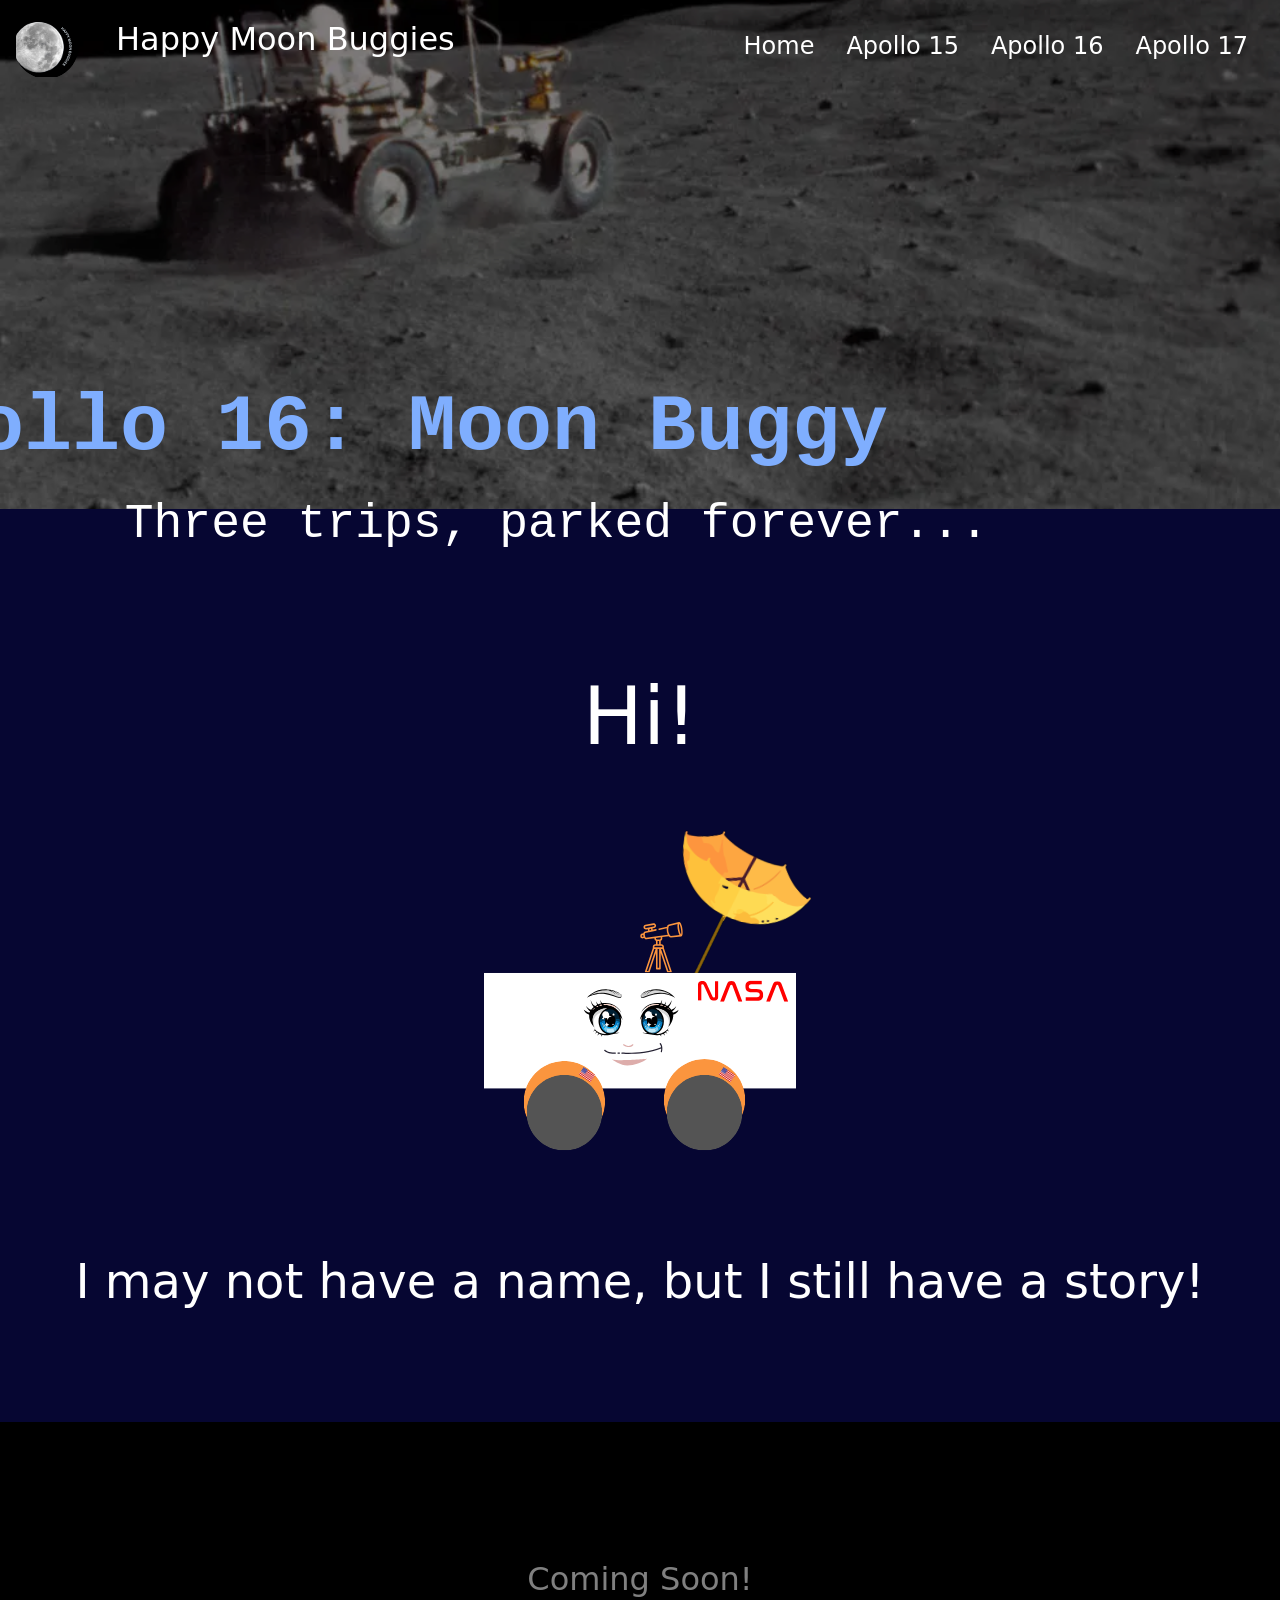
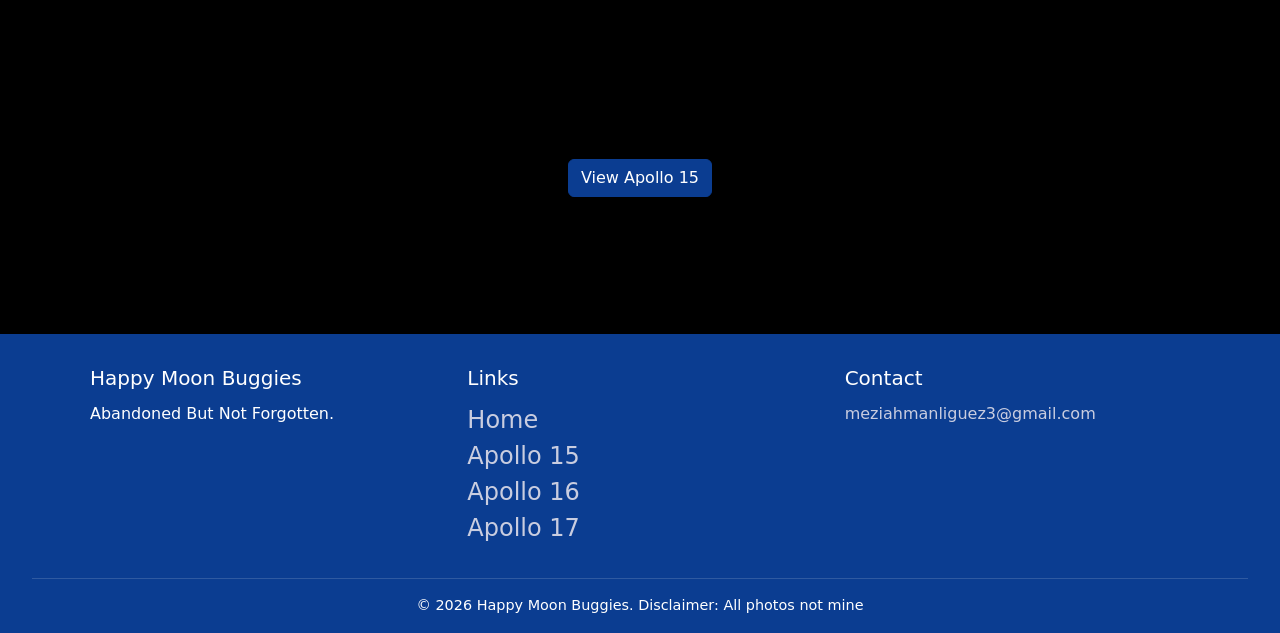
<file: apollo16.html>
<html lang="en">
<head>
    <meta charset="UTF-8">
    <meta name="viewport" content="width=device-width, initial-scale=1.0">
    <title>Happiness</title>
    <link rel="icon" type="image/svg+xml" href="logo-buggies.svg">
    <link rel="stylesheet" href="index.css">
    <link href="https://cdn.jsdelivr.net/npm/bootstrap@5.3.9/dist/css/bootstrap.min.css" rel="stylesheet" integrity="sha384-yEPZ7jP9S0QKiUQ0m3jjsO4ProIW7wvR9gXkI7JOGa2XVsw53Yke2bsdkBbjmmiX" crossorigin="anonymous">
</head>
<body>
    <div class="header" id="headerA16">
        <div id="logo-container">
            <img src="logo-buggies.svg" alt="NASA Logo" id="logo">
        </div>
        <h1 id="title">Happy Moon Buggies</h1>

        <nav>
            <!-- for hamburger menu to appear on phone -->
            <div class="hamburger-menu" onclick="toggleMenu()" onclick="alert('works')">
                <span class="bar"></span>
                <span class="bar"></span>
                <span class="bar"></span>
            </div>

            <div class="nav-menu">
                <ul>
                    <li><a href="index.html" class="a-nav">Home</a></li>
                    <li><a href="apollo15.html" class="a-nav">Apollo 15</a></li>
                    <li><a href="apollo16.html" class="a-nav">Apollo 16</a></li>
                    <li><a href="apollo17.html" class="a-nav">Apollo 17</a></li>
                </ul>
            </div>
        </nav>
    </div>

    <div class="apollo16-main" id="apollo16-main">
        <div class="picture-16">
            <img src="apollo16.png" alt="Apollo 16 Lunar Rover" id="apollo16-pic">
            <pre id="title-A16"><span id="title16">Apollo 16: Moon Buggy</span>
            Three trips, parked forever...
            </pre>
        </div>

        <div class="hi16">
            <h2 id="MBhi" class="linesA16">Hi!</h2>
            <img src="buggy16.svg" alt="Apollo 16 Lunar Rover" id="buggy16">
            <h3 id="MBhi2">I may not have a name, but I still have a story!</h3>
        </div>
    </div>

    <div class="coming-soon">
        <h2 class="title-soon">Coming Soon!</h2>
        <a href="apollo15.html" class="btn btn-outline-primary btn-button">View Apollo 15</a>
    </div>

    <footer class="footer">
        <div class="footer-content">
            <div class="footer-col">
                <h5>Happy Moon Buggies</h5>
                <p>Abandoned But Not Forgotten.</p>
            </div>

            <div class="footer-col">
                <h5>Links</h5>
                <ul>
                    <li><a href="index.html">Home</a></li>
                    <li><a href="apollo15.html">Apollo 15</a></li>
                    <li><a href="apollo16.html">Apollo 16</a></li>
                    <li><a href="apollo17.html">Apollo 17</a></li>
                </ul>
            </div>

            <div class="footer-col">
                <h5>Contact</h5>
                <a href="mailto:meziahmanliguez3@gmail.com>">meziahmanliguez3@gmail.com</a>
                
            </div>
        </div>

        <p class="footer-bottom">© 2026 Happy Moon Buggies. Disclaimer: All photos not mine</p>
    </footer>
    
    <button type="button" id="back-to-top" aria-label="Back to top">↑</button>


    <script src="https://cdn.jsdelivr.net/npm/bootstrap@5.3.9/dist/js/bootstrap.bundle.min.js" integrity="sha384-WyOxWvTyr1QaMPfiPJSv76iReVthorl5uWlFtZPyK0IEB0hGzo9y5Bp9mYanr8Bu" crossorigin="anonymous"></script>
    <script>
        const lineObserver = new IntersectionObserver((entries) => 
        {
            entries.forEach((entry) => {
            if (entry.isIntersecting) {
            entry.target.classList.add("visible");
        } else {
            entry.target.classList.remove("visible"); // remove this line to keep lines shown once revealed
        }
        });
            }, { threshold: 0.5 });

        document.querySelectorAll(".linesA16").forEach((el) => lineObserver.observe(el));

        const topBtn = document.getElementById("back-to-top");

        window.addEventListener("scroll", () => {
            topBtn.classList.toggle("show", window.scrollY > 300);
        });

        topBtn.addEventListener("click", () => {
            window.scrollTo({ top: 0, behavior: "smooth" });
        });
    </script>
</body>
</html>
</file>
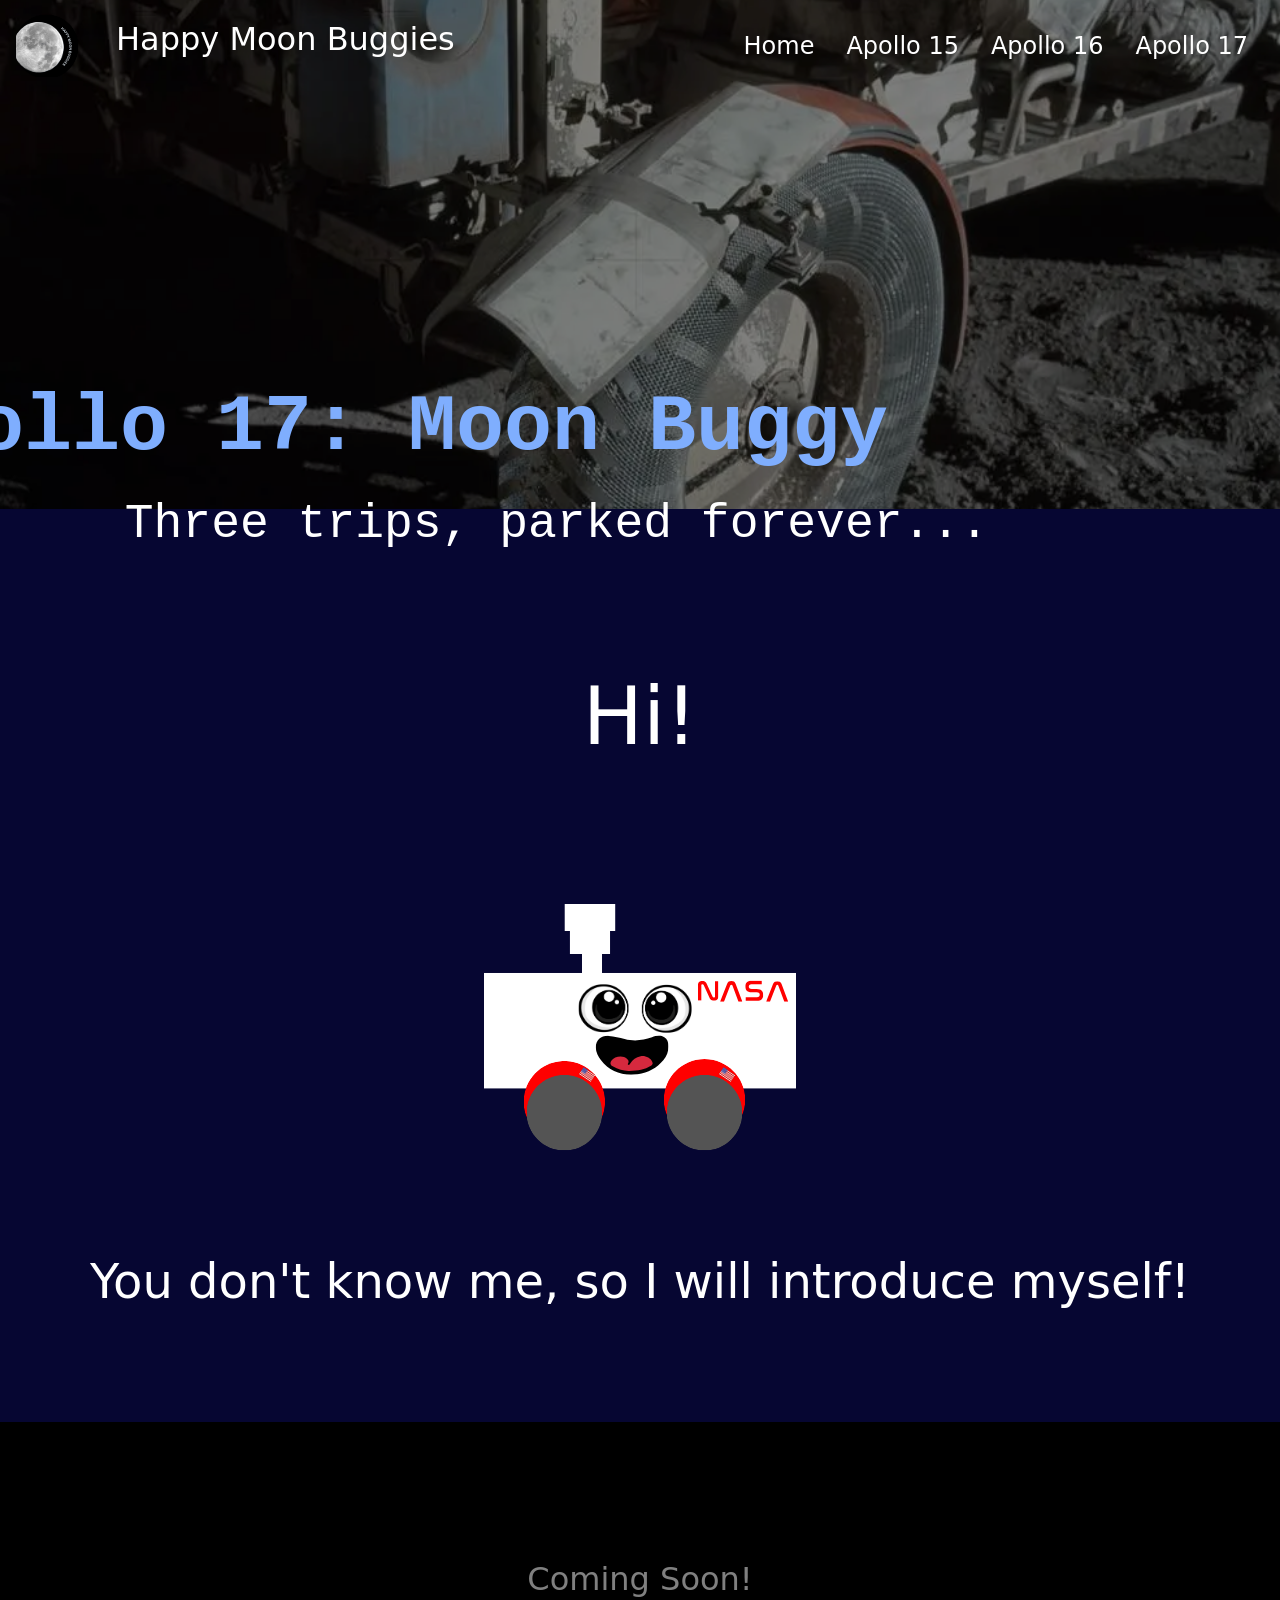
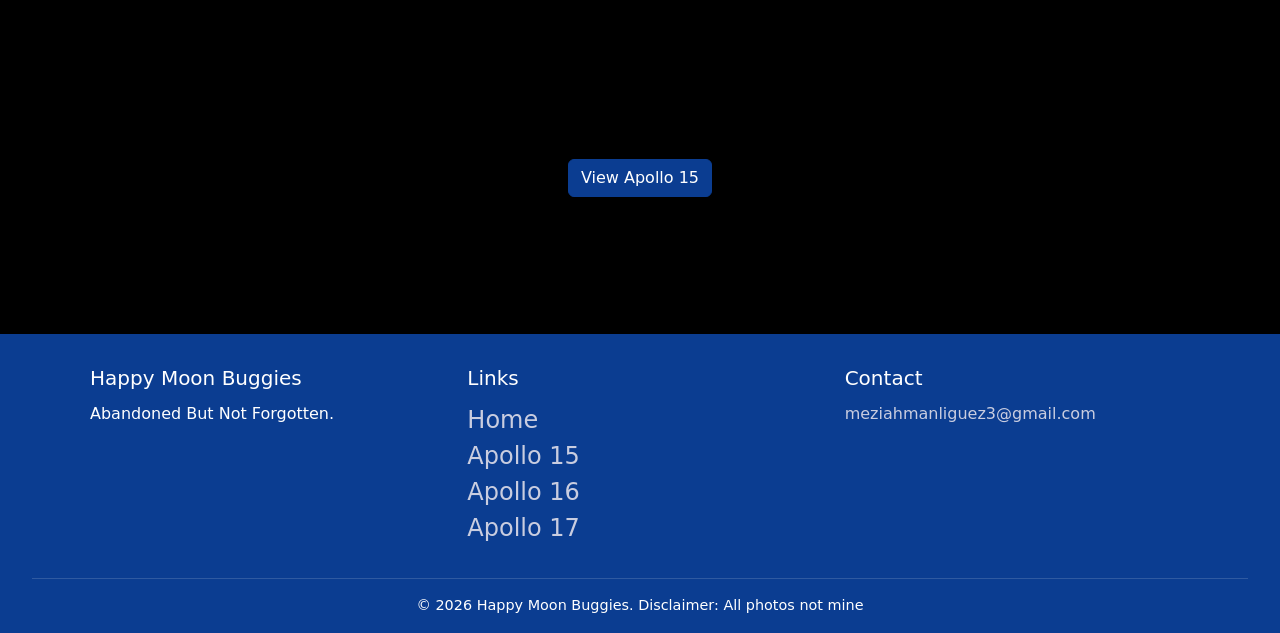
<file: apollo17.html>
<html lang="en">
<head>
    <meta charset="UTF-8">
    <meta name="viewport" content="width=device-width, initial-scale=1.0">
    <title>Happiness</title>
    <link rel="icon" type="image/svg+xml" href="logo-buggies.svg">
    <link rel="stylesheet" href="index.css">
    <link href="https://cdn.jsdelivr.net/npm/bootstrap@5.3.9/dist/css/bootstrap.min.css" rel="stylesheet" integrity="sha384-yEPZ7jP9S0QKiUQ0m3jjsO4ProIW7wvR9gXkI7JOGa2XVsw53Yke2bsdkBbjmmiX" crossorigin="anonymous">
</head>
<body>
    <div class="header">
        <div id="logo-container" id="headerA17">
            <img src="logo-buggies.svg" alt="NASA Logo" id="logo">
        </div>
        <h1 id="title">Happy Moon Buggies</h1>

        <nav>
            <!-- for hamburger menu to appear on phone -->
            <div class="hamburger-menu" onclick="toggleMenu()" onclick="alert('works')">
                <span class="bar"></span>
                <span class="bar"></span>
                <span class="bar"></span>
            </div>

            <div class="nav-menu">
                <ul>
                    <li><a href="index.html" class="a-nav">Home</a></li>
                    <li><a href="apollo15.html" class="a-nav">Apollo 15</a></li>
                    <li><a href="apollo16.html" class="a-nav">Apollo 16</a></li>
                    <li><a href="apollo17.html" class="a-nav">Apollo 17</a></li>
                </ul>
            </div>
        </nav>
    </div>

    <div class="apollo17-main" id="apollo17-main">
        <div class="picture-17">
            <img src="apollo17.png" alt="Apollo 17 Lunar Rover" id="apollo17-pic">
            <pre id="title-A17"><span id="title17">Apollo 17: Moon Buggy</span>
            Three trips, parked forever...
            </pre>
        </div>

        <div class="hi17">
            <h2 id="MBhi" class="linesA17">Hi!</h2>
            <img src="buggy17.svg" alt="Apollo 17 Lunar Rover" id="buggy17">
            <h3 id="MBhi2">You don't know me, so I will introduce myself!</h3>
        </div>
    </div>

    <div class="coming-soon">
        <h2 class="title-soon">Coming Soon!</h2>
        <a href="apollo15.html" class="btn btn-outline-primary btn-button">View Apollo 15</a>
    </div>


    <footer class="footer">
        <div class="footer-content">
            <div class="footer-col">
                <h5>Happy Moon Buggies</h5>
                <p>Abandoned But Not Forgotten.</p>
            </div>

            <div class="footer-col">
                <h5>Links</h5>
                <ul>
                    <li><a href="index.html">Home</a></li>
                    <li><a href="apollo15.html">Apollo 15</a></li>
                    <li><a href="apollo16.html">Apollo 16</a></li>
                    <li><a href="apollo17.html">Apollo 17</a></li>
                </ul>
            </div>

            <div class="footer-col">
                <h5>Contact</h5>
                <a href="mailto:meziahmanliguez3@gmail.com>">meziahmanliguez3@gmail.com</a>
               
            </div>
        </div>

        <p class="footer-bottom">© 2026 Happy Moon Buggies. Disclaimer: All photos not mine</p>
    </footer>

    <button type="button" id="back-to-top" aria-label="Back to top">↑</button>


    <script src="https://cdn.jsdelivr.net/npm/bootstrap@5.3.9/dist/js/bootstrap.bundle.min.js" integrity="sha384-WyOxWvTyr1QaMPfiPJSv76iReVthorl5uWlFtZPyK0IEB0hGzo9y5Bp9mYanr8Bu" crossorigin="anonymous"></script>
    <script>
        const lineObserver = new IntersectionObserver((entries) => 
        {
            entries.forEach((entry) => {
            if (entry.isIntersecting) {
            entry.target.classList.add("visible");
        } else {
            entry.target.classList.remove("visible"); // remove this line to keep lines shown once revealed
        }
        });
            }, { threshold: 0.5 });

        document.querySelectorAll(".linesA17").forEach((el) => lineObserver.observe(el));

        const topBtn = document.getElementById("back-to-top");

        window.addEventListener("scroll", () => {
            topBtn.classList.toggle("show", window.scrollY > 300);
        });

        topBtn.addEventListener("click", () => {
            window.scrollTo({ top: 0, behavior: "smooth" });
        });
    </script>
</body>
</html>
</file>
<file: index.css>
/* whole body: unified font */
body
{
    margin: 0;
    font-family: Arial, sans-serif;
    width: 100%;
}

html, body
{
    overflow-x: hidden;
    max-width: 100%;
}

.nasa-body header
{
    background-color: #0b3d91;
    color: white;
    position: sticky;
    top: 0;
    z-index: 1000;
}

.header
{
    background-color: transparent;
    color: #0b3d91;
    width: 100%;
    display: flex;
    z-index: 1000;
    position: sticky;
    top: 0;
}



#logo
{
    width: clamp(2rem, 5vw, 4rem);
    height: auto;
    margin-left: 1rem;
    margin-top: clamp(0.1rem, 1vw, 1rem);
    padding-bottom: clamp(0.2rem, 1.5vw, 1rem);
}

#title
{
    padding: 20px;
    font-size: clamp(1rem, 3vw, 2rem);
    margin-left: 1rem;
    z-index: 1000;
    color: white;
}

/* make hamb-menu disappear on desktop, arranging the appearance*/
.hamburger-menu
{
    display: none;
    flex-direction: column;
    justify-content: space-around;
    cursor: pointer;
    margin-right: 1rem;
}

/* design hamb-menu*/
.hamburger-menu span
{
    width: 2rem;
    height: 0.4rem;
    background-color: white;
    margin: 0.3rem 0;
}

/* for orientation of nav*/
nav
{
    display: flex;
    align-items: center;
    margin-left: auto;
}

.nav-menu
{
    display: flex;
    gap: 1rem;
    margin-right: 2rem;
    flex-direction: row;
}

.nav-menu ul
{
    display: flex;
    flex-direction: row;
    gap: 2rem;
    margin: 0;
    padding: 0;
}

/* to design the sections text ex. home*/
.a-nav
{
    text-decoration: none;
    color: white;
}

/* make dotted disappear */
ul
{
    list-style-type: none;
    font-size: clamp(1rem, 3vw, 1.5rem);
}

.home
{
    background-color: black;
    color: white;
    height: 300vh;

}





#welcome
{
    margin: 0;
    padding: 2rem;
    font-size: clamp(5rem, 7vw, 5.5rem);
    color: hsl(246, 98%, 77%);
}

/* make the moon image transparent */

#opening
{
    margin: 0;
    padding: 2rem;
    font-size: clamp(2rem, 4vw, 2.5rem);
    width: 60%;
}

.center
{
    display: flex;
    justify-content: space-between;
    align-items: center;  
    padding-right: 2vw;
}

.frame
{
    border: none;
    border-radius: 6px;
    box-shadow: 0 8px 20px rgba(0, 0, 0, 0.4);  
    max-width: 70vw;
    height: auto;
    flex: 0 0 50vw;
    
}

#home-moon
{
    opacity: 0.5;
    margin-left: 0;
    width: 100%;
}



.line 
{
    font-size: 1.8rem;         
    opacity: 0;
    transform: translateY(30px);
    transition: opacity 0.7s ease, transform 0.7s ease;
    min-width: 0; 
}

.line.visible 
{
    opacity: 1;
    transform: translateY(0);
}

#line1
{
    margin-right: 0;
    font-size: clamp(3rem, 5vw, 3.5rem);
    margin-left: 2rem;
    color:white;
}

#introduce
{
    display: flex;
    flex-direction: column;
    align-items: center;
    justify-content: center;
    margin-top: 5vw;
}

.cards
{
    display: grid;
    grid-template-columns: 30% 30% 30%;
    gap: 4rem;
    margin-top: 10vw;
    margin-right: 4rem;
    margin-left: 4rem;
}

.card
{
    padding: 10px;
    border-radius: 6px;
    transition: 0.3s;
    margin-right: 10px;
    cursor: pointer;
    background-color: white;
}


.card:hover
{
    transform: scale(1.05);
    box-shadow:0 0 10px rgb(44, 33, 240);
}

.card img
{
    width: 100%;
    height: auto;
}

.card h4
{
    margin: 10px 0 5px 0;
    font-weight: bold;
    font-size: clamp(1.5rem, 3vw, 1.8rem);
    color: hsl(247, 9%, 20%);
}



.date
{
    font-size: clamp(1rem, 2vw, 1.2rem);
    color: hsl(247, 9%, 20%);
}


#button2
{
    margin-top: 8.8rem;
}

.btn-outline-primary
{
    color: white !important;
    border-color: #0b3d91 !important;
    background-color: #0b3d91 !important;
}


.btn-outline-primary:hover,
.btn-outline-primary:focus-visible,
.btn-outline-primary:active
{
    background-color: white !important;
    border-color: #0b3d91  !important;
    color: #0b3d91 !important;
}


/* Apollo 15 page */
#apollo15-pic
{
    width: 100vw;
    height: 40vw;
    object-fit: cover;
    filter: brightness(0.5);
    margin-top: -6rem;
}

#title-A15
{
    position: absolute;
    
    top: 20%;
    left: 30%;
    transform: translate(-50%, -50%);
    font-size: clamp(2rem, 5vw, 3rem);
    color: white;
    text-align: center;
    margin-top: 20rem;
    
    margin-left: 0;
    padding: 0;
}

#title2
{
    color: #7faefe;
    font-size: clamp(4rem, 7vw, 5rem);
    font-weight: bold;
}

.apollo15-main
{
    background-color: rgb(6, 6, 50);
}

#MBhi
{
    margin-top: 10rem;
    color: white;
    font-size: clamp(4rem, 7vw, 5rem);
    text-align: center;
}

.linesA15
{
    font-size: 1.8rem;         
    opacity: 0;
    transform: translateY(30px);
    transition: opacity 1.5s ease, transform 1.5s ease;
    min-width: 0; 
}

.linesA15.visible
{
    opacity: 1;
    transform: translateY(0);
}

#buggy15
{
    display: block;
    margin: 0 auto;
    width: clamp(20rem,40vw, 30rem);
}

.buggy15
{
    display: block;
    margin: 0 auto;
    width: clamp(20rem,40vw, 30rem);
}


#MBhi2
{
    color: white;
    font-size: clamp(2rem, 4vw, 3rem);
    text-align: center;
    margin-top: 0;
    padding-bottom: 7rem;
    margin-bottom: 0;
}

.story1
{
    background-color: black;
    display: flex;
    flex-direction: row;
    align-items: center;
    padding-top: 5rem;
}

.stories
{
    color: white;
    font-size: clamp(1rem, 3vw, 2rem);
    text-align: center;
    margin-top: 0;
    padding-bottom: 7rem;
    margin-bottom: 0;
    
}

.center-story
{
    background-color: black;
    display: flex;
    flex-direction: column;
    align-items: center;
    padding-top: 5rem;
}

#pic15-1
{
    width: clamp(20rem, 40vw, 30rem);
    height: auto;
    margin-right: 4rem;
}

#story15-2
{
    margin-left: 4rem;
    margin-right: 2rem;
}

.pics-15
{
    border-radius: 30px;
}

#story15-7
{
    margin-top: 10rem;
    margin-left: 5rem;
    margin-right: 5rem;
}

.story1 > .stories:only-child
{
    flex: 1;
    text-align: center;
    max-width: 800px;
    margin: 0 auto;
    padding: 20vh 0;                      /* the gap: 15vh above + 15vh below */
    font-size: clamp(1.6rem, 3vw, 2.6rem);
}

#back-to-top
{
    position: fixed;
    right:0;
    margin-right: 4rem;
    bottom: 1.5rem;
    width: 3rem;
    height: 3rem;
    border: none;
    border-radius: 50%;
    background-color: #0b3d91;
    color: white;
    font-size: 1.5rem;
    line-height: 1;
    cursor: pointer;
    box-shadow: 0 4px 12px rgba(0, 0, 0, 0.4);
    z-index: 2000;
    opacity: 0;
    visibility: hidden;
    transition: opacity 0.3s ease, visibility 0.3s ease, background-color 0.3s ease;
}

#back-to-top.show
{
    opacity: 1;
    visibility: visible;
}

#back-to-top:hover
{
    background-color: #084298;
}
















/* Apollo 16 page */
#apollo16-pic
{
    width: 100vw;
    height: 40vw;
    object-fit: cover;
    filter: brightness(0.5);
    margin-top: -6rem;
}


#title-A16
{
    position: absolute;
    
    top: 20%;
    left: 30%;
    transform: translate(-50%, -50%);
    font-size: clamp(2rem, 5vw, 3rem);
    color: white;
    text-align: center;
    margin-top: 20rem;
    
    margin-left: 0;
    padding: 0;
}

#title16
{
    color: #7faefe;
    font-size: clamp(4rem, 7vw, 5rem);
    font-weight: bold;
}

.apollo16-main
{
    background-color: rgb(6, 6, 50);
}


.linesA16
{
    font-size: 1.8rem;         
    opacity: 0;
    transform: translateY(30px);
    transition: opacity 0.7s ease, transform 0.7s ease;
    min-width: 0; 
}

.linesA16.visible
{
    opacity: 1;
    transform: translateY(0);
}

#buggy16
{
    display: block;
    margin: 0 auto;
    width: clamp(20rem,40vw, 30rem);
}

.coming-soon
{
    background-color: black;
    color: gray;
    display: flex;
    flex-direction: column;
    align-items: center;
    justify-content: center;
    height: 40vw;
}

.title-soon
{
    margin-bottom: 10rem;
}






/* Apollo 17 page */
#apollo17-pic
{
    width: 100vw;
    height: 40vw;
    object-fit: cover;
    filter: brightness(0.5);
    margin-top: -6rem;
}


#title-A17
{
    position: absolute;
    
    top: 20%;
    left: 30%;
    transform: translate(-50%, -50%);
    font-size: clamp(2rem, 5vw, 3rem);
    color: white;
    text-align: center;
    margin-top: 20rem;
    
    margin-left: 0;
    padding: 0;
}

#title17
{
    color: #7faefe;
    font-size: clamp(4rem, 7vw, 5rem);
    font-weight: bold;
}

.apollo17-main
{
    background-color: rgb(6, 6, 50);
}


.linesA17
{
    font-size: 1.8rem;         
    opacity: 0;
    transform: translateY(30px);
    transition: opacity 0.7s ease, transform 0.7s ease;
    min-width: 0; 
}

.linesA17.visible
{
    opacity: 1;
    transform: translateY(0);
}

#buggy17
{
    display: block;
    margin: 0 auto;
    width: clamp(20rem,40vw, 30rem);
}




















/*footer*/
.footer
{
    background-color: #0b3d91;          /* dark space blue; change to match your page */
    color: white;
    padding: 2rem 2rem 1rem;
    box-sizing: border-box;
    width: 100%;
}

.footer-content
{
    display: flex;
    justify-content: space-between;
    flex-wrap: wrap;                    /* columns stack on small screens */
    gap: 2rem;
    max-width: 1100px;
    margin: 0 auto;
}

.footer-col
{
    flex: 1 1 200px;
    min-width: 0;
}

.footer-col h5
{
    color: #fff;
    margin-bottom: 0.75rem;
}

.footer-col ul
{
    list-style: none;
    padding: 0;
    margin: 0;
}

.footer-col a
{
    color: #c9cde0;
    text-decoration: none;
}

.footer-col a:hover
{
    color: #4272f5;
}

.footer-bottom
{
    text-align: center;
    margin: 2rem 0 0;
    padding-top: 1rem;
    border-top: 1px solid rgba(255, 255, 255, 0.15);
    font-size: 0.9rem;
}

/* responsive; for phone*/
@media (max-width: 767px)
{
    /* to not overflow*/
    html, body
    {
        overflow-x: clip;
    }

    body
    {
        position: relative;
    }

    /* for sticky header*/
    .header
    {
        display: flex;
        flex-direction: row;
        align-items: left;
        position: sticky;
        top: 0;
    }

    /* header section: design*/
    #title
    {
        margin-left: 1rem;
        text-align: left;
        margin-top: 2rem;
        font-size: clamp(1rem, 3vw, 1.2rem);
    }

    #logo-container
    {
        display: flex;
        justify-content: left;
        margin-left: 0.5rem;
        width: clamp(1rem, 3vw, 2rem);
        height: clamp(5rem, 5vw, 10rem);
        object-fit: contain;
    }

    /* make hamb-menu appear*/
    .hamburger-menu
    {
        display: flex;
        justify-content: flex-end;
        align-self: right;
    }

    /*make horizontal nav menu to vertical */
    .nav-menu
    {
        display: none;
        position: absolute;
        top: 8vh;
        left: 0;
        width: 100%;
        height: 100vh;
        background-color:hsl(246, 100%, 48%);
        flex-direction: column;
        padding: 1rem 0;
        z-index: 10000;
        font-size: clamp(2rem, 6vw, 3rem);
        align-items: center;
    }

    


    .a-nav
    {
        color: hsl(254, 68%, 95%);
    }

    a
    {
        color: hsl(249, 39%, 90%);
    }

    .nav-menu.active
    {
        display: flex;
    }

     .home
    {
        height: auto;
        min-height: 100vh;
        padding-bottom: 3rem;
    }

    #welcome
    {
        font-size: clamp(2.5rem, 13vw, 4rem);
        padding: 1rem;
    }

    .center
    {
        flex-direction: column;
        padding-right: 0;
        gap: 1.5rem;
    }

    #opening
    {
        width: 100%;
        box-sizing: border-box;
        padding: 1rem;
        font-size: clamp(1.4rem, 5vw, 2rem);
    }

    .frame
    {
        flex: 0 0 auto;
        width: 80vw;
        max-width: 80vw;
        margin: 0 auto;
    }

    #line1
    {
        font-size: clamp(2rem, 8vw, 2.5rem);
        margin: 0 1rem;
        text-align: center;
    }

    #introduce
    {
        margin-top: 8vw;
    }

    .cards
    {
        grid-template-columns: 1fr;
        gap: 2rem;
        margin: 3rem 1.5rem 0;
    }

    .card
    {
        margin-right: 0;
    }

    #button2
    {
        margin-top: 0;
    }

    /* ---- APOLLO PAGES: banner + title ---- */
    #apollo15-pic,
    #apollo16-pic,
    #apollo17-pic
    {
        height: 75vw;
    }

    #title-A15,
    #title-A16,
    #title-A17
    {
        top: 40vw;
        left: 50%;
        margin-top: 0;
        width: 90%;
        font-size: clamp(1.2rem, 5vw, 2rem);
    }

    #title2,
    #title16,
    #title17
    {
        font-size: clamp(2.5rem, 12vw, 4rem);
    }

    #MBhi
    {
        margin-top: 3rem;
        font-size: clamp(2.5rem, 12vw, 4rem);
    }

    #MBhi2
    {
        padding-bottom: 3rem;
    }

    /* ---- APOLLO PAGES: story blocks ---- */
    .story1
    {
        flex-direction: column;
        padding-top: 3rem;
    }

    .center-story
    {
        padding-top: 3rem;
    }

    .stories
    {
        padding: 0 1.5rem 3rem;
        box-sizing: border-box;
    }

    .story1 > .stories:only-child
    {
        padding: 10vh 1.5rem;
        max-width: 100%;
        box-sizing: border-box;
        font-size: clamp(1.4rem, 6vw, 2rem);
    }

    #story15-2,
    #story15-7
    {
        margin-left: 1.5rem;
        margin-right: 1.5rem;
    }

    #story15-7
    {
        margin-top: 3rem;
    }

    #buggy15,
    .buggy15,
    #buggy16,
    #buggy17
    {
        width: min(70vw, 20rem);
    }

    #pic15-1
    {
        width: min(70vw, 20rem);
        margin-right: 0;
    }

    .coming-soon
    {
        height: auto;
        min-height: 60vh;
        padding: 2rem 1rem;
        text-align: center;
    }

    .title-soon
    {
        margin-bottom: 3rem;
    }

    /* ---- BACK TO TOP + FOOTER ---- */
    #back-to-top
    {
        margin-right: 1rem;
    }

    .footer
    {
        padding: 1.5rem 1rem 1rem;
    }

    .footer-col
    {
        flex: 1 1 100%;
    }

}


/*responsive: for tablets or ipads or book vertical */
@media only screen and (min-width: 768px) and (max-width: 1024px)
{
    html, body
    {
        overflow-x: clip;
    }

    body
    {
        position: relative;
    }

    .header
    {

        position: sticky;
        top: 0;
    }

    .nav-menu
    {
        display: flex;
    }

     .home
    {
        height: auto;
        min-height: 100vh;
        padding-bottom: 3rem;
    }

    #welcome
    {
        font-size: 4.5rem;
    }

    #opening
    {
        width: 55%;
        box-sizing: border-box;
    }

    .frame
    {
        flex: 0 0 40vw;
        max-width: 40vw;
    }

    .cards
    {
        grid-template-columns: repeat(2, 1fr);
        gap: 2rem;
        margin: 6vw 2rem 0;
    }

    .card
    {
        margin-right: 0;
    }

    #button2
    {
        margin-top: 0;
    }

    /* ---- HEADER ---- */
    .nav-menu
    {
        gap: 0.5rem;
        margin-right: 1rem;
    }

    .nav-menu ul
    {
        gap: 1rem;
    }

    #title
    {
        padding: 10px;
    }

    /* ---- APOLLO PAGES ---- */
    #apollo15-pic,
    #apollo16-pic,
    #apollo17-pic
    {
        height: 50vw;
    }

    #title-A15,
    #title-A16,
    #title-A17
    {
        top: 25vw;
        left: 50%;
        margin-top: 0;
        width: 80%;
    }

    #MBhi
    {
        margin-top: 5rem;
    }

    .stories
    {
        padding-bottom: 4rem;
        box-sizing: border-box;
    }

    #story15-2
    {
        margin-left: 2rem;
        margin-right: 1rem;
    }

    #story15-7
    {
        margin: 5rem 3rem 0;
    }

    #buggy15,
    .buggy15,
    #buggy16,
    #buggy17
    {
        width: 35vw;
    }

    #pic15-1
    {
        width: 35vw;
        margin-right: 2rem;
    }

    .story1 > .stories:only-child
    {
        padding: 15vh 2rem;
        box-sizing: border-box;
    }
}
</file>
